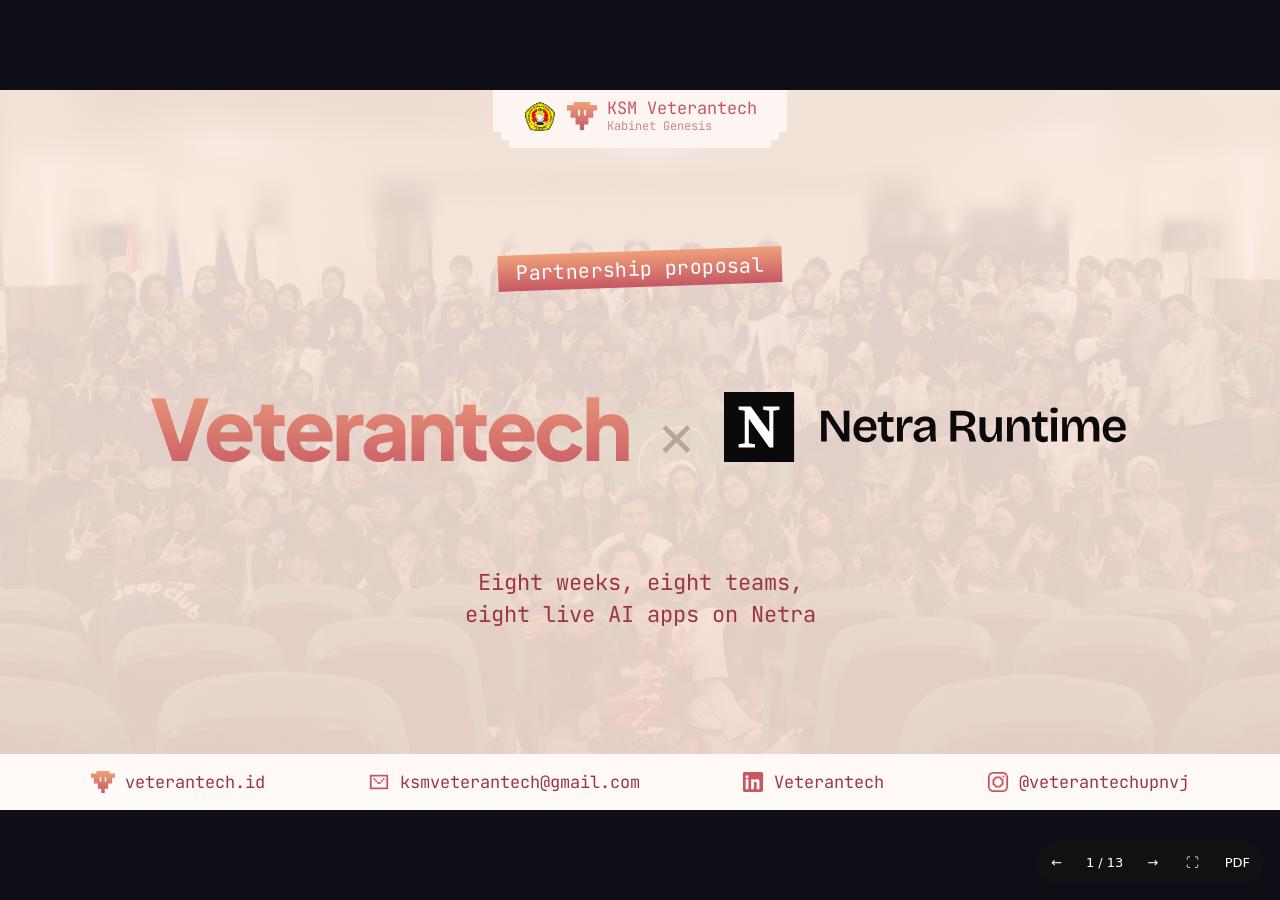
<file: out/index.html>
<!doctype html>
<html lang="en">
<head>
<meta charset="utf-8">
<meta name="viewport" content="width=device-width, initial-scale=1">
<title>Veterantech x Netra</title>
<link rel="stylesheet" href="runtime/deck.css">
<link rel="stylesheet" href="system/base/tokens.css">
<link rel="stylesheet" href="system/base/components.css">
<link rel="stylesheet" href="system/vt-genesis/tokens.css">
<link rel="stylesheet" href="system/vt-genesis/components.css">
<style>@font-face{font-family:"Plus Jakarta Sans";src:url("system/vt-genesis/fonts/plus-jakarta-sans-latin.woff2");font-weight:200 800;font-style:normal;unicode-range:U+0000-00FF,U+0131,U+0152-0153,U+02BB-02BC,U+02C6,U+02DA,U+02DC,U+0304,U+0308,U+0329,U+2000-206F,U+20AC,U+2122,U+2191,U+2193,U+2212,U+2215,U+FEFF,U+FFFD;font-display:block}
@font-face{font-family:"Plus Jakarta Sans";src:url("system/vt-genesis/fonts/plus-jakarta-sans-latin-ext.woff2");font-weight:200 800;font-style:normal;unicode-range:U+0100-02BA,U+02BD-02C5,U+02C7-02CC,U+02CE-02D7,U+02DD-02FF,U+0304,U+0308,U+0329,U+1D00-1DBF,U+1E00-1E9F,U+1EF2-1EFF,U+2020,U+20A0-20AB,U+20AD-20C0,U+2113,U+2C60-2C7F,U+A720-A7FF;font-display:block}
@font-face{font-family:"JetBrains Mono";src:url("system/vt-genesis/fonts/jetbrains-mono-latin-400.woff2");font-weight:400;font-style:normal;unicode-range:U+0000-00FF,U+0131,U+0152-0153,U+02BB-02BC,U+02C6,U+02DA,U+02DC,U+0304,U+0308,U+0329,U+2000-206F,U+20AC,U+2122,U+2191,U+2193,U+2212,U+2215,U+FEFF,U+FFFD;font-display:block}
@font-face{font-family:"JetBrains Mono";src:url("system/vt-genesis/fonts/jetbrains-mono-latin-ext-400.woff2");font-weight:400;font-style:normal;unicode-range:U+0100-02BA,U+02BD-02C5,U+02C7-02CC,U+02CE-02D7,U+02DD-02FF,U+0304,U+0308,U+0329,U+1D00-1DBF,U+1E00-1E9F,U+1EF2-1EFF,U+2020,U+20A0-20AB,U+20AD-20C0,U+2113,U+2C60-2C7F,U+A720-A7FF;font-display:block}</style>
<script type="application/json" id="dk-meta">{"title": "Veterantech x Netra", "chapters": ["Veterantech", "What we run", "With Netra", "Next step"], "system": "vt-genesis", "systems": ["base", "vt-genesis"], "fonts": [{"family": "Plus Jakarta Sans", "role": "display and text", "weight": "200 800", "src": "system/vt-genesis/fonts/plus-jakarta-sans-latin.woff2", "unicodeRange": "U+0000-00FF,U+0131,U+0152-0153,U+02BB-02BC,U+02C6,U+02DA,U+02DC,U+0304,U+0308,U+0329,U+2000-206F,U+20AC,U+2122,U+2191,U+2193,U+2212,U+2215,U+FEFF,U+FFFD"}, {"family": "Plus Jakarta Sans", "role": "display and text", "weight": "200 800", "src": "system/vt-genesis/fonts/plus-jakarta-sans-latin-ext.woff2", "unicodeRange": "U+0100-02BA,U+02BD-02C5,U+02C7-02CC,U+02CE-02D7,U+02DD-02FF,U+0304,U+0308,U+0329,U+1D00-1DBF,U+1E00-1E9F,U+1EF2-1EFF,U+2020,U+20A0-20AB,U+20AD-20C0,U+2113,U+2C60-2C7F,U+A720-A7FF"}, {"family": "JetBrains Mono", "role": "labels, footer, sources", "weight": 400, "src": "system/vt-genesis/fonts/jetbrains-mono-latin-400.woff2", "unicodeRange": "U+0000-00FF,U+0131,U+0152-0153,U+02BB-02BC,U+02C6,U+02DA,U+02DC,U+0304,U+0308,U+0329,U+2000-206F,U+20AC,U+2122,U+2191,U+2193,U+2212,U+2215,U+FEFF,U+FFFD"}, {"family": "JetBrains Mono", "role": "labels, footer, sources", "weight": 400, "src": "system/vt-genesis/fonts/jetbrains-mono-latin-ext-400.woff2", "unicodeRange": "U+0100-02BA,U+02BD-02C5,U+02C7-02CC,U+02CE-02D7,U+02DD-02FF,U+0304,U+0308,U+0329,U+1D00-1DBF,U+1E00-1E9F,U+1EF2-1EFF,U+2020,U+20A0-20AB,U+20AD-20C0,U+2113,U+2C60-2C7F,U+A720-A7FF"}], "types": ["cover", "divider", "content", "closing"], "audience": "external"}</script>
</head>
<body class="dk-system-base dk-system-vt-genesis">
<main class="dk-deck">
<section class="dk-slide dk-slide--cover" id="s1" data-type="cover" data-chapter="Veterantech" data-index="1" data-source-line="3" aria-roledescription="slide" aria-label="1 / 13">
<div class="dk-canvas">
<div class="dk-brand"><img src="system/vt-genesis/assets/logo.svg" alt="KSM Veterantech"><span class="dk-brand__name" aria-hidden="true">KSM Veterantech</span></div>
<div class="dk-body">
  <p class="vt-kicker">Partnership proposal</p>
  <div class="vt-lockup"><h1 class="dk-title"><span class="vt-grad-text">Veterantech</span></h1><span class="vt-cover-x" aria-hidden="true">×</span><img class="vt-cover-partner" src="assets/netra-logo.svg" alt="Netra" width="405" height="70"></div>
  <p class="dk-lead">Eight weeks, eight teams, eight live AI apps on Netra</p>
  <ul class="vt-social">
    <li><img src="assets/logo.svg" alt="" role="presentation" width="24" height="22">veterantech.id</li>
    <li><img src="assets/icons/mail.svg" alt="" role="presentation" width="22" height="22">ksmveterantech@gmail.com</li>
    <li><img src="assets/icons/linkedin.svg" alt="" role="presentation" width="22" height="22">Veterantech</li>
    <li><img src="assets/icons/instagram.svg" alt="" role="presentation" width="22" height="22">@veterantechupnvj</li>
  </ul>
  <aside class="dk-notes">
    <p>Open on the shared history: Rafee has used Netra at NalarX, not at Veterantech. The platform was easy to use; throughput is the thing we watch. That is why this pilot comes with measurement built in.</p>
  </aside>
</div>
<footer class="dk-foot"><ol class="dk-track"><li class="is-current" aria-current="step">Veterantech</li><li>What we run</li><li>With Netra</li><li>Next step</li></ol><span class="dk-pageno">1 / 13</span></footer>
</div>
</section>
<section class="dk-slide dk-slide--content" id="s2" data-type="content" data-chapter="Veterantech" data-index="2" data-source-line="18" aria-roledescription="slide" aria-label="2 / 13">
<div class="dk-canvas">
<div class="dk-brand"><img src="system/vt-genesis/assets/logo.svg" alt="KSM Veterantech"><span class="dk-brand__name" aria-hidden="true">KSM Veterantech</span></div>
<div class="dk-body"><p class="dk-label">About Veterantech</p>
  <h2 class="dk-title"><span class="vt-key">Veterantech</span> has shipped 15+ products from UPNVJ's computer science faculty since 2014</h2>
  <div class="vt-about vt-fill">
    <div class="vt-box"><p>Veterantech is a <em>student-led technology organization</em> under the <em>Faculty of Computer Science at UPN "Veteran" Jakarta</em>. We grow members through weekly study clubs, competitions, and <em>products built for real users and clients</em>.</p></div>
    <div class="dk-stats">
      <div class="dk-stat dk-hl"><span class="dk-stat__value">15+</span><span class="dk-stat__label">Products developed</span></div>
      <div class="dk-stat"><span class="dk-stat__value">Rp300M+</span><span class="dk-stat__label">Total project valuation</span></div>
      <div class="dk-stat"><span class="dk-stat__value">2014</span><span class="dk-stat__label">Operating since</span></div>
      <div class="dk-stat"><span class="dk-stat__value">10+</span><span class="dk-stat__label">Competition wins</span></div>
    </div>
  </div>
  <div class="dk-logos vt-logos">
    <div class="dk-logos__group">
      <p class="dk-logos__name">Where our alumni work <span class="dk-logos__count">30+ organizations</span></p>
      <ul class="dk-logos__grid" style="--dk-logos-cols: 15; --dk-logo-h: 40px">
        <li><img src="assets/logos/bank-mandiri.avif" alt="Bank Mandiri"></li>
        <li><img src="assets/logos/bni.avif" alt="Bank Negara Indonesia"></li>
        <li><img src="assets/logos/bi.avif" alt="Bank Indonesia"></li>
        <li><img src="assets/logos/cimb-niaga.avif" alt="CIMB Niaga"></li>
        <li><img src="assets/logos/jago.avif" alt="Bank Jago"></li>
        <li><img src="assets/logos/adira-finance.avif" alt="Adira Finance"></li>
        <li><img src="assets/logos/pegadaian.avif" alt="Pegadaian"></li>
        <li><img src="assets/logos/zurich.avif" alt="Zurich Insurance Group"></li>
        <li><img src="assets/logos/tokopedia.avif" alt="Tokopedia"></li>
        <li><img src="assets/logos/tiket.avif" alt="tiket.com"></li>
        <li><img src="assets/logos/mekari.avif" alt="Mekari"></li>
        <li><img src="assets/logos/schoters.avif" alt="Schoters"></li>
        <li><img src="assets/logos/daxtro.avif" alt="Daxtro"></li>
        <li><img src="assets/logos/ellipse.avif" alt="Ellipse"></li>
        <li><img src="assets/logos/code-sheesh.avif" alt="Code Sheesh"></li>
        <li><img src="assets/logos/kemenkeu.avif" alt="Kementerian Keuangan Republik Indonesia"></li>
        <li><img src="assets/logos/kemhan.avif" alt="Kementerian Pertahanan Republik Indonesia"></li>
        <li><img src="assets/logos/bpjs-ketenagakerjaan.avif" alt="BPJS Ketenagakerjaan"></li>
        <li><img src="assets/logos/interpol.avif" alt="Interpol"></li>
        <li><img src="assets/logos/astra.avif" alt="Astra International"></li>
        <li><img src="assets/logos/telkom.avif" alt="Telkom Indonesia"></li>
        <li><img src="assets/logos/xlsmart.avif" alt="XLSmart"></li>
        <li><img src="assets/logos/danone.avif" alt="Danone"></li>
        <li><img src="assets/logos/sinarmas.avif" alt="Sinar Mas"></li>
        <li><img src="assets/logos/kompas.avif" alt="Kompas"></li>
        <li><img src="assets/logos/kumparan.avif" alt="kumparan"></li>
        <li><img src="assets/logos/vidio.avif" alt="Vidio"></li>
        <li><img src="assets/logos/bangkit.avif" alt="Bangkit Academy"></li>
        <li><img src="assets/logos/xl-future-leaders.avif" alt="XL Future Leaders"></li>
        <li><img src="assets/logos/tand.avif" alt="Apple Developer Academy"></li>
      </ul>
    </div>
  </div>
  <aside class="dk-notes">
    <p>Stats are the org's published profile-deck figures. The website counts 12 wins out of 47 competitions entered, if asked.</p>
    <p>The logos are where alumni work. They are not partners; say so if anyone asks.</p>
  </aside>
</div>
<footer class="dk-foot"><ol class="dk-track"><li class="is-current" aria-current="step">Veterantech</li><li>What we run</li><li>With Netra</li><li>Next step</li></ol><span class="dk-pageno">2 / 13</span></footer>
</div>
</section>
<section class="dk-slide dk-slide--content" id="s3" data-type="content" data-chapter="Veterantech" data-index="3" data-source-line="72" aria-roledescription="slide" aria-label="3 / 13">
<div class="dk-canvas">
<div class="dk-brand"><img src="system/vt-genesis/assets/logo.svg" alt="KSM Veterantech"><span class="dk-brand__name" aria-hidden="true">KSM Veterantech</span></div>
<div class="dk-body"><p class="dk-label">Programs and core activities</p>
  <h2 class="dk-title">Five programs take members from <span class="vt-key">weekly classes</span> to client projects</h2>
  <div class="vt-programs vt-fill" data-visual>
    <div class="vt-prog dk-hl">
      <p class="vt-chip"><img src="assets/programs/study-club.png" alt="" role="presentation">Study Club</p>
      <div class="vt-box"><p>A <em>structured weekly learning program</em> across six tracks, each with mentors, a curriculum, and projects. <em>An AI Engineer track would sit here.</em></p></div>
      <ul class="vt-tags" aria-label="Study Club tracks">
        <li>Frontend</li><li>Backend</li><li>UI/UX</li><li>Data Science</li><li>Android Dev</li><li>Product Management</li>
      </ul>
      <div class="vt-mentors">
        <p class="vt-mentors__label">Mentors from</p>
        <ul class="vt-mentors__list"><li><img src="assets/mentors/ui-makara.png" alt="" role="presentation" width="110" height="120">Universitas Indonesia</li><li><img src="assets/mentors/ristek.svg" alt="" role="presentation" width="15" height="24">RISTEK</li><li><img src="assets/mentors/telu-mark.png" alt="" role="presentation" width="82" height="120">Telkom University</li><li><img src="assets/mentors/upnvj.svg" alt="" role="presentation" width="470" height="400">UPNVJ</li><li><img src="assets/mentors/gdp-mark.png" alt="" role="presentation">GDP Labs</li><li><img src="assets/mentors/tiktok.png" alt="" role="presentation" width="120" height="120">TikTok</li><li class="vt-mentors__word"><img src="assets/logos/tiket.avif" alt="tiket.com" width="354" height="79"></li><li><img src="assets/mentors/paragon.png" alt="" role="presentation">ParagonCorp</li><li><img src="assets/mentors/bi-mark.png" alt="" role="presentation">Bank Indonesia</li></ul>
      </div>
    </div>
    <div class="vt-prog-list">
      <div class="vt-prog-row"><p class="vt-chip"><img src="assets/programs/lombakan.png" alt="" role="presentation">Lombakan</p><div class="vt-box"><p>Competition mentoring for national and international tech and business events.</p></div></div>
      <div class="vt-prog-row"><p class="vt-chip"><img src="assets/programs/careerhub.png" alt="" role="presentation">CareerHub</p><div class="vt-box"><p>Industry sessions, CV and portfolio workshops, and mock interviews.</p></div></div>
      <div class="vt-prog-row"><p class="vt-chip"><img src="assets/programs/vexpro.png" alt="" role="presentation">Vexpro</p><div class="vt-box vt-clients"><p>Built for</p><img src="assets/mentors/upnvj.svg" alt="UPN Veteran Jakarta" width="470" height="400"><img src="assets/clients/pesta-warna-nada.png" alt="Pesta Warna Nada" width="143" height="120"><img src="assets/clients/five-tv.png" alt="FIVE TV, FISIP UPNVJ" width="278" height="120"><img src="assets/clients/sdn-joglo-05.png" alt="SDN Joglo 05" width="120" height="120"></div></div>
      <div class="vt-prog-row"><p class="vt-chip"><img src="assets/logo.svg" alt="" role="presentation">VIP</p><div class="vt-box"><p>Internal internship across seven divisions of the organization.</p></div></div>
    </div>
  </div>
  <aside class="dk-notes">
    <p>Mentors studied or now work at these places (Rafee, 31 Oct 2026). Product Management: UI, RISTEK, GDP Labs, tiket.com, TikTok. UI/UX: UPNVJ, ParagonCorp, Bank Indonesia. Telkom University was named earlier without a track. There is no published mentor list yet. Logo sources, none recolored: UI makara (ui.ac.id), Telkom University mark (telkomuniversity.ac.id), RISTEK mark (RISTEK's own CDN), TikTok icon (newsroom.tiktok.com), ParagonCorp mark (paragon-innovation.com), GDP Labs (its GitHub organization), UPNVJ crest, tiket.com and Bank Indonesia (from our alumni logo set). Vexpro client logos: UPNVJ (SIERA, built for the university), plus the profile deck's portfolio: Pesta Warna Nada, FIVE TV (FISIP UPNVJ), and SDN Joglo 05's school information system.</p>
    <p>Program descriptions follow the Kabinet Genesis profile deck. Vexpro matters later: client projects are where lasting Netra usage comes from.</p>
  </aside>
</div>
<footer class="dk-foot"><ol class="dk-track"><li class="is-current" aria-current="step">Veterantech</li><li>What we run</li><li>With Netra</li><li>Next step</li></ol><span class="dk-pageno">3 / 13</span></footer>
</div>
</section>
<section class="dk-slide dk-slide--content" id="s4" data-type="content" data-chapter="What we run" data-index="4" data-source-line="99" aria-roledescription="slide" aria-label="4 / 13">
<div class="dk-canvas">
<div class="dk-brand"><img src="system/vt-genesis/assets/logo.svg" alt="KSM Veterantech"><span class="dk-brand__name" aria-hidden="true">KSM Veterantech</span></div>
<div class="dk-body"><p class="dk-label">Product · SIERA</p>
  <h2 class="dk-title"><span class="vt-key">SIERA</span> ran UPNVJ's 2026 orientation for 4,900+ users</h2>
  <div class="vt-product vt-fill">
    <figure class="vt-shot vt-ui vt-ui--photo">
      <img class="vt-ui__photo" src="assets/ui/siera-event.webp" alt="New students filling the arena during the PATRIBERA orientation" width="640" height="427">
      <img class="vt-ui__phone vt-ui__phone--a" src="assets/ui/siera-home.webp" alt="SIERA student home with graduation progress and announcements" width="390" height="590">
      <img class="vt-ui__phone vt-ui__phone--b" src="assets/ui/siera-tasks.webp" alt="SIERA assignment list with review status" width="390" height="590">
      <figcaption class="vt-ui__url">siera.veterantech.id</figcaption>
    </figure>
    <div class="vt-facts">
      <div class="vt-box">
        <p>Built in-house by Veterantech for the university. SIERA moved the whole orientation online: <em>automated attendance validation</em>, task management, and <em>real-time, centralized monitoring</em>.</p>
        <ul class="vt-tags" aria-label="SIERA stack"><li>React</li><li>Vite</li><li>Hono</li><li>Redis</li></ul>
      </div>
      <div class="dk-stats" style="grid-template-columns: 1.3fr 1fr 0.8fr">
        <div class="dk-stat dk-hl"><span class="dk-stat__value">4,900+</span><span class="dk-stat__label">Total users</span></div>
        <div class="dk-stat"><span class="dk-stat__value">Rp800M+</span><span class="dk-stat__label">Merch sales</span></div>
        <div class="dk-stat"><span class="dk-stat__value">5</span><span class="dk-stat__label">Tracks</span></div>
      </div>
    </div>
  </div>
  <aside class="dk-notes">
    <p>The photo is from the PATRIBERA orientation, as published on SIERA's own landing page. The two phone screens are SIERA's PWA screenshots, which use seed data (no real students).</p>
    <p>Figures from Rafee on 31 Oct 2026: 4,900+ total users (new students plus committee and staff) and Rp800M+ in merch sales through SIERA. The website project page still says 4,500+ students and 270+ committee members; use the new figures and update the website later.</p>
  </aside>
</div>
<footer class="dk-foot"><ol class="dk-track"><li>Veterantech</li><li class="is-current" aria-current="step">What we run</li><li>With Netra</li><li>Next step</li></ol><span class="dk-pageno">4 / 13</span></footer>
</div>
</section>
<section class="dk-slide dk-slide--content" id="s5" data-type="content" data-chapter="What we run" data-index="5" data-source-line="126" aria-roledescription="slide" aria-label="5 / 13">
<div class="dk-canvas">
<div class="dk-brand"><img src="system/vt-genesis/assets/logo.svg" alt="KSM Veterantech"><span class="dk-brand__name" aria-hidden="true">KSM Veterantech</span></div>
<div class="dk-body"><p class="dk-label">Product · Dignition</p>
  <h2 class="dk-title"><span class="vt-key">Dignition</span> already runs our Study Club: 740+ learners on our own learning platform</h2>
  <div class="vt-product vt-fill">
    <figure class="vt-shot vt-ui vt-ui--single">
      <img src="assets/ui/dignition-og.webp" alt="Dignition share image: the learning-path tagline next to its submit dialog, quiz page and landing page" width="1200" height="630">
      <figcaption class="vt-ui__url">dignition.veterantech.id</figcaption>
    </figure>
    <div class="vt-facts vt-facts--stats-first">
      <div class="dk-stats" style="grid-template-columns: 1fr 1fr">
        <div class="dk-stat dk-hl"><span class="dk-stat__value">740+</span><span class="dk-stat__label">Registered learners</span></div>
        <div class="dk-stat"><span class="dk-stat__value">22</span><span class="dk-stat__label">Mentors from UI, Tel&#8209;U, and industry</span></div>
        <div class="dk-stat"><span class="dk-stat__value">19</span><span class="dk-stat__label">Study clubs</span></div>
        <div class="dk-stat"><span class="dk-stat__value">217</span><span class="dk-stat__label">Learning resources</span></div>
      </div>
      <div class="vt-box">
        <p>Our own LMS for mentoring, assignments, and progress. Its <em>MCP connector</em> already lets mentors and mentees use it from Claude, ChatGPT, and Cursor.</p>
      </div>
    </div>
  </div>
  <aside class="dk-notes">
    <p>This is Dignition's own Open Graph image, the card that shows when the link is shared; the screens in it are real Dignition UI. "Jane Doe" there is placeholder data.</p>
    <p>Numbers from Dignition's public stats endpoint on 30 Oct 2026. "Registered learners" counts accounts with the mentee role, not daily active users; do not call them active users.</p>
  </aside>
</div>
<footer class="dk-foot"><ol class="dk-track"><li>Veterantech</li><li class="is-current" aria-current="step">What we run</li><li>With Netra</li><li>Next step</li></ol><span class="dk-pageno">5 / 13</span></footer>
</div>
</section>
<section class="dk-slide dk-slide--divider" id="s6" data-type="divider" data-chapter="With Netra" data-index="6" data-source-line="151" aria-roledescription="slide" aria-label="6 / 13">
<div class="dk-canvas">
<div class="dk-brand"><img src="system/vt-genesis/assets/logo.svg" alt="KSM Veterantech"><span class="dk-brand__name" aria-hidden="true">KSM Veterantech</span></div>
<div class="dk-body"><p class="dk-label">Where Netra comes in</p>
  <h2 class="dk-title">Our next track needs an <span class="vt-key">inference partner</span></h2>
  <p class="dk-lead">We have used Netra at NalarX. The pilot puts a Veterantech class on it and measures how it performs.</p>
  <ol class="dk-contents">
    <li><span class="dk-contents__no">01</span><span>What we saw using Netra at NalarX</span><span class="dk-contents__page">07</span></li>
    <li><span class="dk-contents__no">02</span><span>The AI Engineer pilot</span><span class="dk-contents__page">08</span></li>
    <li><span class="dk-contents__no">03</span><span>Who gets in</span><span class="dk-contents__page">09</span></li>
    <li><span class="dk-contents__no">04</span><span>Abuse control and measurement</span><span class="dk-contents__page">10</span></li>
    <li><span class="dk-contents__no">05</span><span>What we commit to</span><span class="dk-contents__page">11</span></li>
  </ol>
  <figure class="dk-media-panel"><img src="assets/members.jpg" alt="Veterantech members gathered in an auditorium at UPNVJ, holding the organization's green flag" width="1920" height="1070"><figcaption>Veterantech members · UPNVJ</figcaption></figure>
</div>
<footer class="dk-foot"><ol class="dk-track"><li>Veterantech</li><li>What we run</li><li class="is-current" aria-current="step">With Netra</li><li>Next step</li></ol><span class="dk-pageno">6 / 13</span></footer>
</div>
</section>
<section class="dk-slide dk-slide--content" id="s7" data-type="content" data-chapter="With Netra" data-index="7" data-source-line="164" aria-roledescription="slide" aria-label="7 / 13">
<div class="dk-canvas">
<div class="dk-brand"><img src="system/vt-genesis/assets/logo.svg" alt="KSM Veterantech"><span class="dk-brand__name" aria-hidden="true">KSM Veterantech</span></div>
<div class="dk-body"><p class="dk-label">Netra at NalarX</p>
  <h2 class="dk-title">From using Netra at NalarX: easy to build on, and <span class="vt-key">throughput</span> is what we watch</h2>
  <div class="vt-pair vt-fill">
    <div class="vt-card">
      <p class="vt-card__head">Why it fits a class <img src="assets/netra-logo.svg" alt="Netra" width="139" height="24"></p>
      <ul>
        <li><span>OpenAI-compatible API<small>Existing SDK code only changes its base URL</small></span></li>
        <li><span>Keys you can control<small>Expiry, RPM/TPM limits, and budgets in the dashboard</small></span></li>
        <li><span>Data stays in Indonesia<small>Zero data retention by default, which suits a state university</small></span></li>
      </ul>
    </div>
    <div class="vt-card dk-hl">
      <p class="vt-card__head">What we watch: output speed</p>
      <div class="dk-stats">
        <div class="dk-stat"><span class="dk-stat__value">~400</span><span class="dk-stat__label">tokens/sec, typical</span></div>
        <div class="dk-stat"><span class="dk-stat__value">&lt;200</span><span class="dk-stat__label">tokens/sec, frequent dips</span></div>
      </div>
      <p class="vt-card__foot">Seen while building NalarX, not a benchmark. One gateway in front of 24–30 builders turns this into numbers Netra can act on.</p>
    </div>
  </div>
  <aside class="dk-notes">
    <p>Throughput figures are Rafee's observation from NalarX development (median around 400 tokens/sec, often dropping under 200; corrected by Rafee on 31 Oct). Present them as a user's view, not a measurement, and as the reason the pilot reports speed from the user's side at weeks 4 and 8.</p>
    <p>Dashboard features (key expiry, RPM/TPM, budgets), ZDR and Indonesia hosting come from the 29 Oct 2026 review of Netra's docs and dashboard.</p>
  </aside>
</div>
<footer class="dk-foot"><ol class="dk-track"><li>Veterantech</li><li>What we run</li><li class="is-current" aria-current="step">With Netra</li><li>Next step</li></ol><span class="dk-pageno">7 / 13</span></footer>
</div>
</section>
<section class="dk-slide dk-slide--content" id="s8" data-type="content" data-chapter="With Netra" data-index="8" data-source-line="190" aria-roledescription="slide" aria-label="8 / 13">
<div class="dk-canvas">
<div class="dk-brand"><img src="system/vt-genesis/assets/logo.svg" alt="KSM Veterantech"><span class="dk-brand__name" aria-hidden="true">KSM Veterantech</span></div>
<div class="dk-body"><p class="dk-label">The pilot · proposed</p>
  <h2 class="dk-title">An 8-week <span class="vt-key">AI Engineer</span> track: 8 teams ship live AI apps on Netra</h2>
  <table class="dk-table vt-table-compact">
    <thead><tr><th style="width: 10%">Week</th><th style="width: 58%">Module</th><th>Milestone</th></tr></thead>
    <tbody>
      <tr><td>1</td><td>Setup and persona: Netra through the gateway, streaming, errors</td><td>Gateway connected</td></tr>
      <tr><td>2</td><td>Cost and routing: structured JSON, semantic cache, model router</td><td>Assignment 1 (solo)</td></tr>
      <tr><td>3</td><td>Tools and MCP: function calling, agent loop, local MCP server</td><td>Tools running</td></tr>
      <tr><td>4</td><td>Vectors and RBAC: embeddings, vector DB, role filters</td><td>Role-based search</td></tr>
      <tr><td>5</td><td>Secure RAG: retrieval quality, citations, RAG evaluation</td><td>Assignment 2 (team)</td></tr>
      <tr><td>6</td><td>Guardrails: prompt injection, PII redaction, red-teaming</td><td>Attacks measured</td></tr>
      <tr><td>7</td><td>Observability and deployment: tracing, metrics, Docker, HTTPS</td><td>App live on a server</td></tr>
      <tr class="dk-hl"><td>8</td><td>Demo day with Netra</td><td>8 apps presented</td></tr>
    </tbody>
  </table>
  <p class="dk-source">Sizing basis: our academic team's plan: 24–30 mentees selected from Backend and Data Science alumni, 8 teams of 3–4.</p>
  <aside class="dk-notes">
    <p>Not a beginner class: fast-track for Backend and Data Science alumni, plus open screening for others with a portfolio. One 120-minute online session a week with 1–2 mentors. Curriculum, cohort and filters follow the academic team's Study Club AI Engineer plan (Kabinet Genesis). Target is 8 public apps, minimum 6. Mentees with more than 3 unexcused absences or missing assignments are dropped, and their gateway key is revoked the same day.</p>
    <p>Weeks 3–5 depend on Netra having tool calling and an embedding model. Confirm both on the call.</p>
  </aside>
</div>
<footer class="dk-foot"><ol class="dk-track"><li>Veterantech</li><li>What we run</li><li class="is-current" aria-current="step">With Netra</li><li>Next step</li></ol><span class="dk-pageno">8 / 13</span></footer>
</div>
</section>
<section class="dk-slide dk-slide--content" id="s9" data-type="content" data-chapter="With Netra" data-index="9" data-source-line="212" aria-roledescription="slide" aria-label="9 / 13">
<div class="dk-canvas">
<div class="dk-brand"><img src="system/vt-genesis/assets/logo.svg" alt="KSM Veterantech"><span class="dk-brand__name" aria-hidden="true">KSM Veterantech</span></div>
<div class="dk-body"><p class="dk-label">Who gets in</p>
  <h2 class="dk-title">Cohort 1 comes from our <span class="vt-key">curated private track</span>; public seats come later, and they are paid</h2>
  <div class="vt-tracks vt-fill" data-visual>
    <div class="vt-tracks__group">
      <p class="vt-tracks__label">Recommended path</p>
      <div class="vt-tracks__row">
        <div class="vt-track dk-hl">
          <p class="vt-track__k">A · Cohort 1</p>
          <p class="vt-track__t">Private track</p>
          <p class="vt-track__d">Members who passed our Study Club basics. Free.</p>
        </div>
        <span class="vt-arrow" aria-hidden="true"></span>
        <div class="vt-track">
          <p class="vt-track__k">B · Cohort 2 onward</p>
          <p class="vt-track__t">Public, paid</p>
          <p class="vt-track__d">Applications, a fee, then curation.</p>
        </div>
      </div>
    </div>
    <div class="vt-tracks__group vt-tracks__group--alt">
      <p class="vt-tracks__label">Other options</p>
      <div class="vt-tracks__row">
        <div class="vt-track">
          <p class="vt-track__k">C · If seats remain</p>
          <p class="vt-track__t">Mixed cohort</p>
          <p class="vt-track__d">Member seats free, the rest sold publicly.</p>
        </div>
        <div class="vt-track">
          <p class="vt-track__k">D · Alternative</p>
          <p class="vt-track__t">Refundable deposit</p>
          <p class="vt-track__d">Returned on attendance and a shipped project.</p>
        </div>
      </div>
    </div>
  </div>
  <p class="dk-note">Fees pay mentors and operations. Every participant sees what their Netra compute was worth.</p>
  <aside class="dk-notes">
    <p>Answers Netra's concern from the 31 Oct call: free tokens attract abuse from social traffic, so they prefer paid, curated participants. They give compute free and take no revenue share.</p>
    <p>Our filter is stronger than a fee for cohort 1: seats go only to members who already passed our Study Club basic levels (Backend, Data Science and others), then a curation by the Study Club manager. The public Study Club already charges from the beginner level up, so a paid public track is not new for us.</p>
    <p>If asked about price: break-even per paying participant = (mentors × 8 sessions × fee per session + operations) ÷ (paying seats × (1 − scholarship share)). Compute costs us nothing; the gateway logs its value per participant, which also feeds week 2's cost-awareness lab. Still open: eligible member count, current public price, and mentor fees.</p>
  </aside>
</div>
<footer class="dk-foot"><ol class="dk-track"><li>Veterantech</li><li>What we run</li><li class="is-current" aria-current="step">With Netra</li><li>Next step</li></ol><span class="dk-pageno">9 / 13</span></footer>
</div>
</section>
<section class="dk-slide dk-slide--content" id="s10" data-type="content" data-chapter="With Netra" data-index="10" data-source-line="255" aria-roledescription="slide" aria-label="10 / 13">
<div class="dk-canvas">
<div class="dk-brand"><img src="system/vt-genesis/assets/logo.svg" alt="KSM Veterantech"><span class="dk-brand__name" aria-hidden="true">KSM Veterantech</span></div>
<div class="dk-body"><p class="dk-label">Abuse control and measurement</p>
  <h2 class="dk-title">Mentees never hold a Netra key: <span class="vt-key">every request</span> passes a gateway that caps and measures it</h2>
  <div class="vt-flow vt-fill" data-visual>
    <div class="vt-node">
      <p class="vt-node__k">01 · Mentee</p>
      <p class="vt-node__t">Mentee's code</p>
      <p class="vt-node__d">Standard OpenAI SDK, our base URL, a personal key.</p>
    </div>
    <span class="vt-arrow" aria-hidden="true"></span>
    <div class="vt-node dk-hl">
      <p class="vt-node__k">02 · Veterantech</p>
      <p class="vt-node__t">Our LLM gateway</p>
      <ul>
        <li>Hard US$ budget per key</li>
        <li>Rate limits per key</li>
        <li>Only the models we allow</li>
        <li>Tokens, cost, and timing per request</li>
      </ul>
    </div>
    <span class="vt-arrow" aria-hidden="true"></span>
    <div class="vt-node">
      <p class="vt-node__k">03 · Netra <img src="assets/netra-logo.svg" alt="" role="presentation" width="139" height="24"></p>
      <p class="vt-node__t">Netra API</p>
      <p class="vt-node__d">One real key, held by us only.</p>
    </div>
  </div>
  <div class="vt-row2">
    <p class="vt-box">One call revokes <em>one key</em>; nobody else is affected.</p>
    <p class="vt-box">Built and tested: <em>budget block, key revoke, cost logs</em>.</p>
  </div>
  <aside class="dk-notes">
    <p>Gateway is LiteLLM plus Postgres. Tested with a mock model: budget exhaustion returns HTTP 422 budget_exceeded, a blocked key returns 401, spend is logged per key. Each request row stores start time, first-token time, end time and token counts, which is where tokens/sec and time to first token come from.</p>
    <p>Honest caveats if asked: spend is written in batches about 15–20 seconds after a request, so a cap is not a real-time wall; per-token prices must be set for Netra's models or budgets never trigger.</p>
    <p>Ask: are per-key budgets in Netra's dashboard hard blocks? If yes, the pilot can start on Netra-native keys and the gateway becomes phase 2.</p>
  </aside>
</div>
<footer class="dk-foot"><ol class="dk-track"><li>Veterantech</li><li>What we run</li><li class="is-current" aria-current="step">With Netra</li><li>Next step</li></ol><span class="dk-pageno">10 / 13</span></footer>
</div>
</section>
<section class="dk-slide dk-slide--content" id="s11" data-type="content" data-chapter="With Netra" data-index="11" data-source-line="292" aria-roledescription="slide" aria-label="11 / 13">
<div class="dk-canvas">
<div class="dk-brand"><img src="system/vt-genesis/assets/logo.svg" alt="KSM Veterantech"><span class="dk-brand__name" aria-hidden="true">KSM Veterantech</span></div>
<div class="dk-body"><p class="dk-label">What we commit to</p>
  <h2 class="dk-title">Netra gets <span class="vt-key">product feedback from 8 live apps</span>, plus public showcases and a path into client work</h2>
  <table class="dk-table vt-table-roomy">
    <thead><tr><th style="width: 27%">We commit to</th><th>What Netra can do with it</th><th style="width: 16%">When</th></tr></thead>
    <tbody>
      <tr class="dk-hl"><td><b>Two usage and feedback reports</b></td><td>Who builds, where they got stuck, structured output and tool-calling quality, and speed at peak load</td><td>Weeks 4 and 8</td></tr>
      <tr><td><b>Mentee apps anyone can try</b></td><td>Each team ships a live, open-source app built on Netra and credits it, like a hackathon gallery</td><td>Week 8</td></tr>
      <tr><td><b>A showcase that tags Netra</b></td><td>Final projects featured on Veterantech's LinkedIn and social channels, with Netra tagged</td><td>After demo day</td></tr>
      <tr><td><b>Netra first for client AI work</b></td><td>When a Vexpro client project needs LLM inference, we propose Netra&nbsp;first</td><td>After the pilot</td></tr>
    </tbody>
  </table>
  <aside class="dk-notes">
    <p>The first three follow the value exchange in the academic team's plan; the Vexpro row is ours. Lead with the feedback reports: who builds and where they get stuck is what Netra cannot see on its own servers; speed is supporting data.</p>
    <p>"Netra first" means Netra goes into our proposal first; the client still decides, so no volume is promised. The talent pipeline from the academic plan is left out of the deck on purpose (decided 31 Oct).</p>
  </aside>
</div>
<footer class="dk-foot"><ol class="dk-track"><li>Veterantech</li><li>What we run</li><li class="is-current" aria-current="step">With Netra</li><li>Next step</li></ol><span class="dk-pageno">11 / 13</span></footer>
</div>
</section>
<section class="dk-slide dk-slide--content" id="s12" data-type="content" data-chapter="With Netra" data-index="12" data-source-line="309" aria-roledescription="slide" aria-label="12 / 13">
<div class="dk-canvas">
<div class="dk-brand"><img src="system/vt-genesis/assets/logo.svg" alt="KSM Veterantech"><span class="dk-brand__name" aria-hidden="true">KSM Veterantech</span></div>
<div class="dk-body"><p class="dk-label">How we measure</p>
  <h2 class="dk-title">Netra sees what its own dashboards can't: <span class="vt-key">who builds</span>, where they get stuck, and speed from the user's side</h2>
  <div class="vt-measure vt-fill">
    <table class="dk-table">
      <thead><tr><th></th><th>What we report</th><th>Source</th></tr></thead>
      <tbody>
        <tr><th scope="row" rowspan="2">Adoption</th><td>Weekly active builders and tokens</td><td>Gateway logs</td></tr>
        <tr><td>Apps live by demo day</td><td>Public repos</td></tr>
        <tr><th scope="row">Feedback</th><td>Where new developers get stuck: docs, errors, SDK gaps</td><td>Mentor log</td></tr>
        <tr><th scope="row" rowspan="2">Speed</th><td>Time to first token and tokens/sec, p50 and p95</td><td>Gateway logs</td></tr>
        <tr><td>Error rate on Netra's side</td><td>Gateway logs</td></tr>
      </tbody>
    </table>
    <ol class="vt-timeline" aria-label="Pilot review points">
      <li><b>Week 1</b>Keys issued, gateway connected, kickoff</li>
      <li class="dk-hl"><b>Week 4</b>Interim report and review with Netra: adjust quotas, models, or scope</li>
      <li><b>Week 8</b>Demo day and final report</li>
      <li><b>Next</b>Decide on a second cohort or a hackathon</li>
    </ol>
  </div>
  <aside class="dk-notes">
    <p>Lead with adoption and feedback. Netra already sees speed and errors on its own servers; what it cannot see is who is building, where newcomers get stuck, and how the service looks from outside its network.</p>
    <p>Caveats if asked: speed is measured from our gateway server, so it includes the network between us and Netra. Time to first token only counts streamed calls. With 24–30 mentees, p95 is noisy in the first weeks. Error rate leaves out the gateway's own rejections (budget 422, rate limit 429, bad key 401/403).</p>
    <p>Ask on the call: what would make this pilot worth it for Netra? Developer adoption, revenue, or product feedback? Shape the two reports around the answer. Weekly numbers stay in the gateway logs if Netra wants them.</p>
  </aside>
</div>
<footer class="dk-foot"><ol class="dk-track"><li>Veterantech</li><li>What we run</li><li class="is-current" aria-current="step">With Netra</li><li>Next step</li></ol><span class="dk-pageno">12 / 13</span></footer>
</div>
</section>
<section class="dk-slide dk-slide--closing" id="s13" data-type="closing" data-chapter="Next step" data-index="13" data-source-line="336" aria-roledescription="slide" aria-label="13 / 13">
<div class="dk-canvas">
<div class="dk-brand"><img src="system/vt-genesis/assets/logo.svg" alt="KSM Veterantech"><span class="dk-brand__name" aria-hidden="true">KSM Veterantech</span></div>
<div class="dk-body"><p class="dk-label">The ask</p>
  <h2 class="dk-title">Three yeses today let us start the <span class="vt-key">first cohort</span></h2>
  <div class="vt-close">
    <div class="dk-stack" style="gap: 12px">
    <ol class="vt-asks">
      <li class="dk-hl"><b>Credits and the models the class needs</b><span>A starting pool sized together after week 2, on models with tool calling and embeddings. Education credits work too.</span></li>
      <li><b>Your name on the cohort</b><span>We run it as "Study Club AI Engineer, powered by Netra", with Netra on every graduate's certificate.</span></li>
      <li><b>Netra on stage</b><span>A guest session and a judge's seat at demo day, with the teams whose apps run on Netra.</span></li>
    </ol>
    </div>
    <div class="vt-close__side">
      <p class="vt-close__pair"><img src="assets/logo.svg" alt="Veterantech" width="32" height="30">×<img src="assets/netra-logo.svg" alt="Netra" width="174" height="30"></p>
      <dl class="dk-contact">
        <div class="dk-contact__item" data-icon="mail"><dt>Email</dt><dd>ksmveterantech@gmail.com</dd></div>
        <div class="dk-contact__item" data-icon="linkedin"><dt>LinkedIn</dt><dd>Veterantech</dd></div>
        <div class="dk-contact__item" data-icon="instagram"><dt>Instagram</dt><dd>@veterantechupnvj</dd></div>
      </dl>
    </div>
  </div>
  <aside class="dk-notes">
    <p>Close on a date: pilot start, credit amount, and the engineer's name.</p>
    <p>Ask out loud, not on the slide: bursts up to 20 RPM during live sessions, and 7 days' notice before model or price changes. "Your name on the cohort" asks permission to use Netra's name; if they say yes, a short letter of support to the Faculty of Computer Science is the natural next ask.</p>
    <p>Demo day format (online or on site) is still open; the judge's seat works either way. A natural slot for the guest session is week 7 (observability and deployment). Support needs no ask: Netra's Discord already answers fast.</p>
    <p>Questions for the call: is there an embedding model and is tool calling supported (weeks 3–5 depend on it); can live sessions burst to 20 RPM; are dashboard per-key budgets hard blocks or soft alerts; is there an education or campus credit program; which models they want the class on; what they already see on their side about the throughput dips.</p>
    <p>Credits are deliberately left without a number on the slide. If asked, the academic plan's floor is about 100M tokens: 30 mentees × 1.5M (weeks 1–4) + 8 teams × 5M (weeks 5–8) + 15M buffer. That is likely low for agent loops and 8k-token RAG, so frame it as a starting point, not the total. Per-key caps are still being decided; do not promise them. The plan's own US$ estimate (about US$15–25 per team on open-weights models) still has to be checked against Netra's real prices, so do not quote a dollar figure. Usage is re-checked after weeks 1–2; above 80% of the pool we lower daily limits or move labs to a smaller model.</p>
  </aside>
</div>
<footer class="dk-foot"><ol class="dk-track"><li>Veterantech</li><li>What we run</li><li>With Netra</li><li class="is-current" aria-current="step">Next step</li></ol><span class="dk-pageno">13 / 13</span></footer>
</div>
</section>
</main>
<nav class="dk-controls" aria-label="Deck controls">
<button type="button" data-dk="prev" aria-label="Previous slide">&#8592;</button>
<span class="dk-counter" aria-live="polite"></span>
<button type="button" data-dk="next" aria-label="Next slide">&#8594;</button>
<button type="button" data-dk="fullscreen" aria-label="Toggle fullscreen">&#x26F6;</button>
<button type="button" data-dk="print" aria-label="Save as PDF">PDF</button>
</nav>
<script src="runtime/deck.js"></script>
</body>
</html>
</file>
<file: out/runtime/deck.css>
/* create-deck runtime: the 1280x720 frame, screen presentation and print pages.
   Visual styling lives in the design systems; this file only handles geometry. */

*,
*::before,
*::after {
  box-sizing: border-box;
}

html,
body {
  margin: 0;
  height: 100%;
}

body {
  background: var(--dk-stage, #111);
  overflow: hidden;
}

.dk-deck {
  position: relative;
  width: 100vw;
  height: 100vh;
  height: 100dvh;
}

.dk-slide {
  position: absolute;
  inset: 0;
  overflow: hidden;
  visibility: hidden;
}

.dk-slide.is-active {
  visibility: visible;
}

.dk-canvas {
  position: absolute;
  top: 50%;
  left: 50%;
  width: 1280px;
  height: 720px;
  overflow: hidden;
  transform: translate(-50%, -50%) scale(var(--dk-scale, 1));
  transform-origin: center;
  display: flex;
  flex-direction: column;
}

.dk-body {
  position: relative;
  flex: 1 1 auto;
  min-height: 0;
  display: flex;
  flex-direction: column;
}

/* Controls ------------------------------------------------------------------ */

.dk-controls {
  position: fixed;
  right: 16px;
  bottom: 16px;
  z-index: 10;
  display: flex;
  align-items: center;
  gap: 4px;
  padding: 4px;
  border-radius: 999px;
  background: rgb(20 20 20 / 0.72);
  color: #fff;
  font: 500 13px/1 system-ui, sans-serif;
  backdrop-filter: blur(8px);
  transition: opacity 0.2s ease;
}

.dk-idle .dk-controls:not(:focus-within) {
  opacity: 0;
}

.dk-controls button {
  min-width: 36px;
  height: 36px;
  padding: 0 10px;
  border: 0;
  border-radius: 999px;
  background: transparent;
  color: inherit;
  font: inherit;
  cursor: pointer;
}

.dk-controls button:hover {
  background: rgb(255 255 255 / 0.14);
}

.dk-controls button:focus-visible {
  outline: 2px solid #fff;
  outline-offset: 1px;
}

.dk-counter {
  min-width: 52px;
  text-align: center;
  font-variant-numeric: tabular-nums;
}

/* Print: one slide per page, no transforms, no motion, default states. ------- */

@page {
  size: 1280px 720px;
  margin: 0;
}

@media print {
  html,
  body {
    height: auto;
    overflow: visible;
    background: none;
  }

  .dk-deck {
    width: auto;
    height: auto;
  }

  .dk-slide {
    position: relative;
    inset: auto;
    display: block;
    width: 1280px;
    height: 720px;
    visibility: visible;
    break-after: page;
    break-inside: avoid;
    overflow: hidden;
  }

  .dk-slide:last-child {
    break-after: auto;
  }

  .dk-canvas {
    position: relative;
    top: auto;
    left: auto;
    transform: none;
  }

  .dk-controls,
  .dk-screen-only {
    display: none !important;
  }

  *,
  *::before,
  *::after {
    animation: none !important;
    transition: none !important;
  }

  * {
    -webkit-print-color-adjust: exact;
    print-color-adjust: exact;
  }
}

@media screen {
  .dk-print-only {
    display: none !important;
  }
}

@media (prefers-reduced-motion: reduce) {
  *,
  *::before,
  *::after {
    animation-duration: 0.01ms !important;
    animation-iteration-count: 1 !important;
    transition-duration: 0.01ms !important;
    scroll-behavior: auto !important;
  }
}

/* Speaker notes: never on the slide or in the PDF; shown in a panel under the slide
   in notes view (press n, or open the deck with ?notes). */

.dk-notes {
  display: none !important;
}

.dk-notes-panel {
  display: none;
}

@media screen {
  .dk-show-notes .dk-deck {
    height: 68vh;
    height: 68dvh;
  }

  .dk-show-notes .dk-notes-panel {
    position: fixed;
    inset: 68vh 0 0 0;
    inset: 68dvh 0 0 0;
    z-index: 5;
    display: block;
    overflow: auto;
    padding: 20px 32px 72px;
    border-top: 1px solid rgb(255 255 255 / 0.18);
    background: #141416;
    color: #f2f2f2;
    font: 400 18px/1.5 system-ui, sans-serif;
  }

  .dk-notes-panel:empty::before {
    content: "Tidak ada catatan untuk slide ini.";
    opacity: 0.6;
  }

  .dk-notes-panel > :first-child {
    margin-top: 0;
  }
}
</file>
<file: out/system/base/tokens.css>
/* base: neutral tokens. Other systems override these on :root. */
:root {
  /* colour */
  --dk-stage: #1b1b1d;
  --dk-bg: #ffffff;
  --dk-surface: #f3f3f1;
  --dk-ink: #18181a;
  --dk-muted: #6a6a70;
  --dk-line: #d9d9dc;
  --dk-accent: #2f5bd3;
  --dk-accent-ink: #ffffff;
  --dk-hl-bg: #e7edfb;
  --dk-chart-off: #e3e3e6;
  --dk-chart-on: #8d8d94;

  /* type */
  --dk-font-display: system-ui, -apple-system, "Segoe UI", Roboto, sans-serif;
  --dk-font-text: system-ui, -apple-system, "Segoe UI", Roboto, sans-serif;
  --dk-font-num: var(--dk-font-display);
  --dk-weight-display: 700;
  --dk-size-cover: 68px;
  --dk-size-title: 42px;
  --dk-size-lead: 24px;
  --dk-size-text: 20px;
  --dk-size-small: 16px;
  --dk-size-stat: 84px;

  /* space and shape */
  --dk-pad-x: 80px;
  --dk-pad-top: 60px;
  --dk-pad-bottom: 20px;
  --dk-gap: 24px;
  --dk-foot-h: 56px;
  --dk-radius: 10px;
}
</file>
<file: out/system/base/components.css>
/* base: slide frame and components. Every rule reads tokens from tokens.css. */

/* Frame --------------------------------------------------------------------- */

.dk-canvas {
  background: var(--dk-bg);
  color: var(--dk-ink);
  font-family: var(--dk-font-text);
  font-size: var(--dk-size-text);
  line-height: 1.4;
  -webkit-font-smoothing: antialiased;
}

.dk-body {
  gap: var(--dk-gap);
  padding: var(--dk-pad-top) var(--dk-pad-x) var(--dk-pad-bottom);
}

.dk-body > * {
  margin: 0;
}

.dk-body p,
.dk-body ul,
.dk-body ol {
  margin: 0;
}

.dk-grow {
  flex: 1 1 auto;
  min-height: 0;
}

.dk-push {
  margin-top: auto !important;
}

.dk-middle {
  margin-block: auto !important;
}

.dk-nowrap {
  white-space: nowrap;
}

/* Text ---------------------------------------------------------------------- */

.dk-label {
  margin: 0 0 calc(var(--dk-gap) * -0.5) !important;
  color: var(--dk-accent);
  font-size: var(--dk-size-small);
  font-weight: 600;
  letter-spacing: 0.08em;
  text-transform: uppercase;
}

.dk-title {
  max-width: 30ch;
  font-family: var(--dk-font-display);
  font-size: var(--dk-size-title);
  font-weight: var(--dk-weight-display);
  line-height: 1.12;
  letter-spacing: -0.015em;
  text-wrap: balance;
}

.dk-lead {
  max-width: 48ch;
  color: var(--dk-muted);
  font-size: var(--dk-size-lead);
  line-height: 1.35;
  text-wrap: pretty;
}

.dk-list {
  display: grid;
  gap: 10px;
  padding-left: 1.1em;
}

.dk-list li::marker {
  color: var(--dk-accent);
}

span.dk-hl,
strong.dk-hl,
em.dk-hl {
  color: var(--dk-accent);
  font-style: normal;
  font-weight: 700;
}

.dk-note {
  padding: 14px 18px;
  border-left: 4px solid var(--dk-accent);
  border-radius: 0 var(--dk-radius) var(--dk-radius) 0;
  background: var(--dk-surface);
  font-size: var(--dk-size-small);
  line-height: 1.45;
}

.dk-source {
  color: var(--dk-muted);
  font-size: 16px;
}

/* Brand slot and footer ----------------------------------------------------- */

.dk-brand {
  position: absolute;
  left: var(--dk-pad-x);
  bottom: 0;
  z-index: 2;
  display: flex;
  align-items: center;
  height: var(--dk-foot-h);
}

.dk-brand img {
  display: block;
  height: 22px;
  width: auto;
}

.dk-foot {
  flex: none;
  display: flex;
  align-items: center;
  gap: 24px;
  height: var(--dk-foot-h);
  margin: 0 var(--dk-pad-x);
  border-top: 1px solid var(--dk-line);
  color: var(--dk-muted);
  font-size: 13px;
}

.dk-canvas:has(.dk-brand img) .dk-foot {
  padding-left: 140px;
}

.dk-track {
  display: flex;
  flex: 1;
  gap: 20px;
  min-width: 0;
  margin: 0;
  padding: 0;
  list-style: none;
  white-space: nowrap;
  overflow: hidden;
}

.dk-track li.is-current {
  color: var(--dk-ink);
  font-weight: 600;
  box-shadow: inset 0 -2px 0 var(--dk-accent);
}

.dk-pageno {
  margin-left: auto;
  font-variant-numeric: tabular-nums;
}

/* Cover, divider, closing --------------------------------------------------- */

.dk-slide--cover .dk-body {
  justify-content: flex-end;
  padding-bottom: 72px;
}

.dk-slide--cover .dk-title {
  max-width: 18ch;
  font-size: var(--dk-size-cover);
  line-height: 1.04;
}

.dk-slide--cover .dk-brand {
  top: 48px;
  bottom: auto;
  height: auto;
}

.dk-slide--cover .dk-brand img {
  height: 32px;
}

.dk-slide--cover .dk-foot,
.dk-slide--closing .dk-foot {
  display: none;
}

.dk-slide--divider .dk-canvas {
  background: var(--dk-accent);
  color: var(--dk-accent-ink);
}

.dk-slide--divider .dk-body {
  justify-content: center;
}

.dk-slide--divider .dk-title {
  font-size: var(--dk-size-cover);
}

.dk-slide--divider .dk-label,
.dk-slide--divider .dk-lead,
.dk-slide--divider .dk-foot,
.dk-slide--divider .dk-track li.is-current {
  color: inherit;
}

.dk-slide--divider .dk-foot {
  border-color: color-mix(in srgb, currentColor 30%, transparent);
  opacity: 0.85;
}

.dk-slide--divider .dk-track li.is-current {
  box-shadow: inset 0 -2px 0 currentColor;
}

.dk-slide--divider .dk-brand img {
  filter: brightness(0) invert(1);
}

.dk-slide--closing .dk-body {
  justify-content: center;
  align-items: flex-start;
}

.dk-slide--closing .dk-brand {
  top: 48px;
  bottom: auto;
  height: auto;
}

/* Layout -------------------------------------------------------------------- */

.dk-cols {
  display: grid;
  grid-template-columns: 1fr 1fr;
  gap: 48px;
  align-items: start;
  min-height: 0;
}

.dk-cols--wide-left {
  grid-template-columns: 3fr 2fr;
}

.dk-cols--wide-right {
  grid-template-columns: 2fr 3fr;
}

.dk-cols--center {
  align-items: center;
}

.dk-stack {
  display: flex;
  flex-direction: column;
  gap: 16px;
  min-width: 0;
}

.dk-figure {
  margin: 0;
  min-height: 0;
}

.dk-figure img {
  display: block;
  width: 100%;
  height: 100%;
  object-fit: cover;
  border-radius: var(--dk-radius);
}

.dk-figure figcaption {
  margin-top: 8px;
  color: var(--dk-muted);
  font-size: 16px;
}

/* Table --------------------------------------------------------------------- */

.dk-table {
  width: 100%;
  border-collapse: collapse;
  font-size: 18px;
  font-variant-numeric: tabular-nums;
}

.dk-table th {
  padding: 0 14px 10px;
  border-bottom: 2px solid var(--dk-ink);
  color: var(--dk-muted);
  font-size: 16px;
  font-weight: 600;
  letter-spacing: 0.04em;
  text-align: left;
  text-transform: uppercase;
}

.dk-table td {
  padding: 12px 14px;
  border-bottom: 1px solid var(--dk-line);
}

.dk-table .is-num {
  text-align: right;
}

.dk-table tr.dk-hl td {
  background: var(--dk-hl-bg);
  font-weight: 700;
}

.dk-table tr.dk-hl td:first-child {
  box-shadow: inset 4px 0 0 var(--dk-accent);
}

/* Big-number stats ---------------------------------------------------------- */

.dk-stats {
  display: grid;
  grid-template-columns: repeat(auto-fit, minmax(0, 1fr));
  gap: 40px;
}

.dk-stat {
  display: flex;
  flex-direction: column;
  gap: 8px;
  padding-top: 18px;
  border-top: 2px solid var(--dk-line);
}

.dk-stat__value {
  font-family: var(--dk-font-num);
  font-size: var(--dk-size-stat);
  font-weight: var(--dk-weight-display);
  line-height: 1;
  letter-spacing: -0.03em;
  font-variant-numeric: tabular-nums;
}

.dk-stat__label {
  max-width: 22ch;
  color: var(--dk-muted);
  font-size: 17px;
  line-height: 1.35;
}

.dk-stat.dk-hl {
  border-top-color: var(--dk-accent);
}

.dk-stat.dk-hl .dk-stat__value {
  color: var(--dk-accent);
}

/* Charts: unit squares ------------------------------------------------------ */

.dk-units {
  --dk-unit: 22px;
  display: grid;
  grid-template-columns: repeat(var(--dk-units-cols, 10), var(--dk-unit));
  gap: 5px;
  width: max-content;
}

.dk-units i {
  display: block;
  width: var(--dk-unit);
  height: var(--dk-unit);
  border-radius: 3px;
  background: var(--dk-chart-off);
}

.dk-units i {
  transition: background-color 0.2s ease;
}

.dk-units i.is-on {
  background: var(--dk-chart-on);
}

.dk-units.dk-hl i.is-on {
  background: var(--dk-accent);
}

/* Charts: bars -------------------------------------------------------------- */

.dk-bars {
  display: grid;
  gap: 14px;
  margin: 0;
  padding: 0;
  list-style: none;
}

.dk-bar {
  display: grid;
  grid-template-columns: minmax(120px, 0.6fr) 2fr 72px;
  align-items: center;
  gap: 16px;
  font-size: 17px;
}

.dk-bar__track {
  height: var(--dk-bar-h, 26px);
  border-radius: 4px;
  background: var(--dk-chart-off);
  overflow: hidden;
}

.dk-bar__track::before {
  content: "";
  display: block;
  width: calc(var(--value, 0) * 1%);
  height: 100%;
  background: var(--dk-chart-on);
}

.dk-bar__value {
  text-align: right;
  font-variant-numeric: tabular-nums;
  font-weight: 600;
}

.dk-bar.dk-hl {
  font-weight: 700;
}

.dk-bar.dk-hl .dk-bar__track::before {
  background: var(--dk-accent);
}

.dk-bar.dk-hl .dk-bar__value {
  color: var(--dk-accent);
}

/* Interactive controls ------------------------------------------------------ */

.dk-segmented {
  display: inline-flex;
  gap: 4px;
  padding: 4px;
  border-radius: 999px;
  background: var(--dk-surface);
}

.dk-segmented button {
  padding: 8px 18px;
  border: 0;
  border-radius: 999px;
  background: transparent;
  color: var(--dk-muted);
  font: 600 16px/1 var(--dk-font-text);
  cursor: pointer;
  transition: background-color 0.15s ease, color 0.15s ease;
}

.dk-segmented button[aria-pressed="true"] {
  background: var(--dk-bg);
  color: var(--dk-ink);
  box-shadow: 0 1px 2px rgb(0 0 0 / 0.12);
}

.dk-segmented button:focus-visible {
  outline: 2px solid var(--dk-accent);
  outline-offset: 2px;
}

/* Content titles: one wide line where it fits (quality check M3). ------------ */

.dk-slide--content .dk-title {
  max-width: none;
  text-wrap: pretty;
}

.dk-cols--stretch {
  align-items: stretch;
}

/* Dark slide tone: add class="dk-dark" to a <section>. ----------------------- */

.dk-slide.dk-dark .dk-canvas {
  background: var(--dk-dark-bg, var(--dk-ink));
  color: var(--dk-dark-ink, var(--dk-bg));
}

.dk-slide.dk-dark .dk-lead,
.dk-slide.dk-dark .dk-source {
  color: color-mix(in srgb, currentColor 72%, transparent);
}

.dk-slide.dk-dark .dk-brand img {
  filter: brightness(0) invert(1);
}

/* Media panel: a large image filling one side of the slide (dividers). ------- */

.dk-media-panel {
  position: absolute;
  top: 0;
  right: 0;
  bottom: 0;
  width: var(--dk-media-w, 50%);
  margin: 0;
  overflow: hidden;
}

.dk-media-panel img {
  display: block;
  width: 100%;
  height: 100%;
  object-fit: cover;
}

.dk-body:has(> .dk-media-panel) {
  padding-right: calc(var(--dk-media-w, 50%) + var(--dk-pad-x) * 0.75);
}

/* Contents of a chapter, listed on its divider. ------------------------------ */

.dk-contents {
  display: grid;
  gap: 0;
  margin: 0;
  padding: 0;
  list-style: none;
  border-top: 1px solid var(--dk-line);
}

.dk-contents li {
  display: grid;
  grid-template-columns: 3ch 1fr auto;
  gap: 16px;
  align-items: baseline;
  padding: 12px 0;
  border-bottom: 1px solid var(--dk-line);
  font-size: var(--dk-size-small);
}

.dk-contents__no,
.dk-contents__page {
  color: var(--dk-muted);
  font-variant-numeric: tabular-nums;
}

/* Stepper with a swapping media panel. The runtime presses one step and shows the
   matching panel; data-default on .dk-stepper is the state that prints. ------ */

.dk-steps {
  display: grid;
  grid-auto-flow: column;
  grid-auto-columns: 1fr;
  gap: 12px;
  margin: 0;
  padding: 0;
  list-style: none;
}

.dk-step {
  display: flex;
  width: 100%;
  align-items: baseline;
  gap: 10px;
  padding: 12px 16px;
  border: 1px solid var(--dk-line);
  border-radius: var(--dk-radius);
  background: var(--dk-bg);
  color: var(--dk-ink);
  font: 600 var(--dk-size-small) / 1.2 var(--dk-font-text);
  text-align: left;
  cursor: pointer;
}

.dk-step__no {
  color: var(--dk-muted);
  font-variant-numeric: tabular-nums;
}

.dk-step[aria-pressed="true"] {
  border-color: var(--dk-accent);
  background: var(--dk-accent);
  color: var(--dk-accent-ink);
}

.dk-step[aria-pressed="true"] .dk-step__no {
  color: inherit;
}

.dk-step:focus-visible {
  outline: 2px solid var(--dk-accent);
  outline-offset: 2px;
}

.dk-stepper {
  display: flex;
  flex-direction: column;
  gap: var(--dk-gap);
  min-height: 0;
}

.dk-swap {
  flex: 1 1 auto;
  display: grid;
  min-height: 0;
}

.dk-swap__panel {
  grid-area: 1 / 1;
  min-height: 0;
}

.dk-swap__panel[hidden] {
  display: none;
}

/* Logo wall grouped by sector: one row per group. --------------------------- */

.dk-logos {
  display: grid;
  gap: 8px;
  margin: 0;
}

.dk-logos__group {
  display: grid;
  grid-template-columns: var(--dk-logos-label, 200px) 1fr;
  gap: 16px;
  align-items: center;
  padding: 6px 10px;
  border-radius: var(--dk-radius);
}

.dk-logos__name {
  display: flex;
  flex-direction: column;
  gap: 2px;
  font-size: var(--dk-size-small);
  font-weight: 600;
}

.dk-logos__count {
  color: var(--dk-muted);
  font-weight: 400;
  font-variant-numeric: tabular-nums;
}

.dk-logos__grid {
  display: grid;
  grid-template-columns: repeat(var(--dk-logos-cols, 8), 1fr);
  gap: 8px;
  margin: 0;
  padding: 0;
  list-style: none;
}

.dk-logos__grid li {
  display: grid;
  place-items: center;
  height: var(--dk-logo-h, 56px);
  padding: 8px 12px;
  border: 1px solid var(--dk-line);
  border-radius: var(--dk-radius);
  background: var(--dk-bg);
}

.dk-logos__grid img {
  max-width: 100%;
  max-height: 100%;
  object-fit: contain;
}

.dk-logos__group.dk-hl {
  background: var(--dk-hl-bg);
  box-shadow: inset 4px 0 0 var(--dk-accent);
}

/* Contact block. ------------------------------------------------------------ */

.dk-contact {
  display: grid;
  gap: 10px;
  margin: 0;
}

.dk-contact__item {
  display: grid;
  grid-template-columns: 140px 1fr;
  align-items: baseline;
  gap: 16px;
  padding: 12px 16px;
  border: 1px solid color-mix(in srgb, currentColor 22%, transparent);
  border-radius: var(--dk-radius);
}

.dk-contact dt {
  font-size: var(--dk-size-small);
  opacity: 0.72;
}

.dk-contact dd {
  margin: 0;
  font-size: var(--dk-size-lead);
  font-weight: 600;
}

.dk-contact a {
  color: inherit;
  text-decoration: none;
}

.dk-contact__item.dk-hl {
  border-color: var(--dk-accent);
  background: var(--dk-accent);
  color: var(--dk-accent-ink);
}
</file>
<file: out/system/vt-genesis/tokens.css>
/* Layer 1: copied from the veterantech system (create-deck/systems/veterantech, 31 Oct 2026) so this deck can drop Space Grotesk. */
/* veterantech: tokens extracted from the Veterantech compro repo, layered on base.
   Source of each value: README.md "Sources". (inferred) marks choices made for slides
   that the repo does not state. */
:root {
  --dk-stage: #0e0e16;
  --dk-bg: #fbfbfb;            /* --color-panel-2; DESIGN.md: near-white, not pure #fff */
  --dk-surface: #f9f9f9;       /* --color-panel */
  --dk-ink: #0e0e16;           /* --color-foreground */
  --dk-muted: #606060;         /* --color-muted-foreground */
  --dk-line: #e0e0e0;          /* --color-border-2 */
  --dk-accent: #c65864;        /* --color-accent */
  --dk-accent-ink: #ffffff;    /* --color-accent-foreground */
  --dk-hl-bg: #f9e9eb;         /* --vt-selected-tint (admin theme) */
  --dk-chart-off: #ededed;     /* --color-border */
  --dk-chart-on: #a8a8a8;      /* (inferred) neutral that reads against #ededed */

  --vt-grad: linear-gradient(180deg, #efa17a 0%, #c65864 100%);   /* --grad */
  --vt-grad-h: linear-gradient(90deg, #ed9d78 0%, #c65864 100%);  /* --grad-h */
  --vt-hatch: repeating-linear-gradient(135deg, #c45f69 0 8px, #f1efef 8px 9px); /* .hatch */
  --vt-accent-deep: #9a3742;   /* --color-accent-deep */
  --vt-keycap: #a44e58;        /* --color-border-accent */
  --vt-hairline: #f1efef;      /* --color-hairline */
  --vt-corner: 4px;            /* .pc border width */
  --vt-corner-len: 12px;       /* .pc size */

  --dk-font-display: "Space Grotesk", system-ui, sans-serif;
  --dk-font-text: "Space Grotesk", system-ui, sans-serif;
  --dk-font-num: "Space Grotesk", system-ui, sans-serif;
  --vt-font-mono: "JetBrains Mono", ui-monospace, monospace;
  --dk-weight-display: 500;    /* (inferred) */
  --dk-size-cover: 64px;
  --dk-size-title: 40px;
  --dk-size-stat: 96px;

  --dk-pad-top: 48px;
  --dk-pad-bottom: 28px;       /* (inferred) source lines clear the footer rule */         /* (inferred) room for wide content below the title */
  --dk-radius: 0px;            /* square corners throughout the site */
}

/* Layer 2: vt-genesis tokens. */
/* vt-genesis: the profile-deck look on top of veterantech. */
:root {
  --dk-bg: #f9ede7;
  --dk-surface: #fffaf8;
  --dk-line: #edd6cf;
  --dk-hl-bg: #fbe3df;
  --vt-line-accent: #e4aea7;
  --vt-shadow: #efc4bd;
  --vt-accent-deep: #9a3742;
  --vt-wash: radial-gradient(120% 100% at 50% 35%, #fdf5f1 0%, #f9ebe4 55%, #f3d9cf 100%);
  --vt-gap: 20px;
  --vt-ease-out: cubic-bezier(0.23, 1, 0.32, 1);
  --vt-ease-in-out: cubic-bezier(0.77, 0, 0.175, 1);

  --dk-font-display: "Plus Jakarta Sans", system-ui, sans-serif;
  --dk-font-text: "Plus Jakarta Sans", system-ui, sans-serif;
  --dk-font-num: "Plus Jakarta Sans", system-ui, sans-serif;
  --dk-weight-display: 700;
  --dk-size-title: 36px;
  --dk-size-stat: 50px;
  --dk-pad-top: 92px;
  --dk-pad-bottom: 24px;
}
</file>
<file: out/system/vt-genesis/components.css>
/* Layer 1: copied from the veterantech system (create-deck/systems/veterantech, 31 Oct 2026). */
/* veterantech: overrides and components. New classes use the vt- prefix. */

/* Mono technical type for labels, footer and sources. */
.dk-label {
  align-self: flex-start;
  padding: 6px 12px;
  border: 1px solid var(--dk-line);
  border-bottom-width: 3px;
  background: #ffffff;
  color: var(--dk-ink);
  font-family: var(--vt-font-mono);
  font-size: 16px;
  font-weight: 400;  /* only the 400 mono face is bundled; the site uses 500 */
  letter-spacing: 0.03em;
}

.dk-title {
  letter-spacing: -0.025em;
}

.dk-foot,
.dk-source,
.dk-table th,
.dk-figure figcaption {
  font-family: var(--vt-font-mono);
  letter-spacing: 0.02em;
}

.dk-foot {
  font-size: 12px;
  text-transform: uppercase;
  border-top-color: var(--vt-hairline);
}

.dk-track li.is-current {
  color: var(--dk-ink);
  box-shadow: inset 0 -3px 0 var(--dk-accent);
}

.dk-brand img {
  height: 30px;
}

.dk-list li::marker {
  content: "■  ";
  color: var(--dk-accent);
  font-size: 0.7em;
}

/* Notes use the keycap edge from the site's Badge and Button. */
.dk-note {
  border: 1px solid var(--dk-line);
  border-left-width: 3px;
  border-bottom-width: 3px;
  background: #ffffff;
}

/* Highlight: gradient fills, accent text, pixel corner brackets on the focal block. */
.vt-corners,
.dk-stat.dk-hl {
  --c: var(--dk-accent);
  --w: var(--vt-corner);
  --l: var(--vt-corner-len);
  padding: 20px 22px;
  background:
    linear-gradient(var(--c), var(--c)) top left / var(--l) var(--w),
    linear-gradient(var(--c), var(--c)) top left / var(--w) var(--l),
    linear-gradient(var(--c), var(--c)) top right / var(--l) var(--w),
    linear-gradient(var(--c), var(--c)) top right / var(--w) var(--l),
    linear-gradient(var(--c), var(--c)) bottom left / var(--l) var(--w),
    linear-gradient(var(--c), var(--c)) bottom left / var(--w) var(--l),
    linear-gradient(var(--c), var(--c)) bottom right / var(--l) var(--w),
    linear-gradient(var(--c), var(--c)) bottom right / var(--w) var(--l);
  background-repeat: no-repeat;
}

.dk-stat {
  padding: 20px 22px;
  border-top: 0;
}

.dk-stat__value {
  font-weight: 500;
  letter-spacing: -0.04em;
}

.dk-stat.dk-hl .dk-stat__value,
.vt-grad-text {
  background: var(--vt-grad);
  -webkit-background-clip: text;
  background-clip: text;
  color: transparent;
}

.dk-table tr.dk-hl td:first-child {
  box-shadow: inset 4px 0 0 var(--dk-accent);
}

.dk-table th {
  border-bottom-width: 1px;
  font-weight: 500;
}

.dk-bar.dk-hl .dk-bar__track::before {
  background: var(--vt-grad-h);
}

.dk-units i {
  border-radius: 0;
}

.dk-units.dk-hl i.is-on {
  background: var(--vt-grad);
}

/* Empty or unknown: the site's diagonal hatch. */
.vt-hatch,
.dk-bar.vt-unknown .dk-bar__track,
.dk-units i.vt-unknown {
  background: var(--vt-hatch);
}

.vt-empty {
  display: inline-block;
  padding: 2px 8px;
  background: var(--vt-hatch);
  color: var(--dk-ink);
  font-family: var(--vt-font-mono);
  font-size: 16px;
  text-transform: uppercase;
}

.vt-empty > span {
  padding: 0 4px;
  background: #ffffff;
}

.vt-placeholder {
  display: grid;
  place-items: center;
  background: rgb(0 0 0 / 0.2);
  color: #ffffff;
  font-family: var(--vt-font-mono);
  font-size: 16px;
  letter-spacing: 0.05em;
  text-transform: uppercase;
}

/* Images keep square corners and a hairline frame. */
.dk-figure img {
  border: 1px solid var(--dk-line);
}

/* Segmented control as keycaps. */
.dk-segmented {
  border-radius: 0;
  background: transparent;
  gap: 8px;
  padding: 0;
}

.dk-segmented button {
  border: 1px solid #1a1a1a;
  border-bottom-width: 3px;
  border-left-width: 3px;
  border-radius: 0;
  background: #ffffff;
  color: var(--dk-ink);
  font-family: var(--vt-font-mono);
  text-transform: uppercase;
}

.dk-segmented button[aria-pressed="true"] {
  border-color: var(--vt-keycap);
  background: var(--vt-grad);
  color: #ffffff;
  box-shadow: none;
}

/* Cover: hairline grid, large gradient mark on the right. */
.dk-slide--cover .dk-canvas,
.dk-slide--divider .dk-canvas,
.dk-slide--closing .dk-canvas {
  background-color: var(--dk-bg);
  background-image:
    linear-gradient(var(--vt-hairline) 1px, transparent 1px),
    linear-gradient(90deg, var(--vt-hairline) 1px, transparent 1px);
  background-size: 80px 80px;
  background-position: -1px -1px;
  color: var(--dk-ink);
}

.dk-slide--cover .dk-canvas::after {
  content: "";
  position: absolute;
  top: 160px;
  right: 120px;
  width: 320px;
  height: 298px;
  background: url("assets/logo.svg") center / contain no-repeat;
}

.dk-slide--cover .dk-body {
  padding-right: 520px;
}

.dk-slide--cover .dk-title {
  font-weight: 500;
}

/* Divider: same light canvas, accent label, pixel bricks bottom-right. */
.dk-slide--divider .dk-label {
  border-color: var(--dk-accent);
  background: var(--dk-accent);
  color: #ffffff;
}

.dk-slide--divider .dk-lead {
  color: var(--dk-muted);
}

.dk-slide--divider .dk-foot {
  border-color: var(--vt-hairline);
  opacity: 1;
}

.dk-slide--divider .dk-track li.is-current {
  color: var(--dk-ink);
  box-shadow: inset 0 -3px 0 var(--dk-accent);
}

.dk-slide--divider .dk-brand img {
  filter: none;
}

.dk-slide--divider .dk-canvas::after,
.dk-slide--closing .dk-canvas::after {
  content: "";
  position: absolute;
  right: 80px;
  bottom: 120px;
  width: 160px;
  height: 80px;
  background: url("assets/bricks.svg") center / contain no-repeat;
}

/* Chrome's PDF output draws a hairline from background-clip: text; print solid accent instead. */
@media print {
  .dk-stat.dk-hl .dk-stat__value,
  .vt-grad-text {
    background: none;
    color: var(--dk-accent);
  }
}

/* ===== Deck chrome: lockup, full-width chapter tracker, page number. ===== */

.dk-brand {
  gap: 10px;
}

.dk-brand img {
  height: 24px;
}

.dk-brand__name {
  color: var(--dk-ink);
  font: 600 17px/1 var(--dk-font-display);
  letter-spacing: -0.02em;
}

.dk-foot {
  gap: 28px;
  margin: 0;
  padding: 0 var(--dk-pad-x);
  border-top: 1px solid var(--dk-line);
  counter-reset: vt-chapter;
}

.dk-canvas:has(.dk-brand img) .dk-foot {
  padding-left: calc(var(--dk-pad-x) + 172px);
}

.dk-track {
  align-self: stretch;
  gap: 6px;
}

.dk-track li {
  flex: 1 1 0;
  display: flex;
  align-items: center;
  gap: 10px;
  min-width: 0;
  margin-top: -1px;
  border-top: 3px solid var(--dk-chart-off);
  color: var(--dk-muted);
  counter-increment: vt-chapter;
}

.dk-track li::before {
  content: "0" counter(vt-chapter);
  color: inherit;
}

/* Chapters already presented read as done, the current one as pressed. */
.dk-track li:has(~ li.is-current) {
  border-top-color: var(--dk-chart-on);
}

.dk-track li.is-current,
.dk-slide--divider .dk-track li.is-current {
  border-top: 3px solid transparent;
  border-image: var(--vt-grad-h) 1;
  color: var(--dk-ink);
  font-weight: 400;
  box-shadow: none;
}

.dk-track li.is-current::after {
  content: "";
  order: -1;
  width: 8px;
  height: 8px;
  background: var(--dk-accent);
}

.dk-pageno {
  color: var(--dk-ink);
}

/* ===== Focal highlight on a headline phrase: a gradient block, not coloured text. ===== */

.dk-title .dk-hl {
  padding: 0 0.14em 0.04em;
  background: var(--vt-grad);
  color: #ffffff;
  font-weight: inherit;
  -webkit-box-decoration-break: clone;
  box-decoration-break: clone;
}

/* ===== Cover: hairline grid, title with the block highlight, large logo mark. ===== */

.dk-slide--cover .dk-canvas::after {
  top: 64px;
  right: 80px;
  width: 260px;
  height: 242px;
}

.dk-slide--cover .dk-body {
  justify-content: flex-end;
  padding-right: var(--dk-pad-x);
  padding-bottom: 64px;
}

.dk-slide--cover .dk-title {
  max-width: 21em;
  font-size: 54px;
  line-height: 1.14;
}

.dk-slide--cover .dk-lead {
  max-width: 56ch;
}

.vt-cover-meta {
  display: flex;
  gap: 32px;
  padding-top: 20px;
  border-top: 1px solid var(--dk-line);
  color: var(--dk-muted);
  font: 400 16px/1.4 var(--vt-font-mono);
  letter-spacing: 0.02em;
  text-transform: uppercase;
}

.vt-cover-meta b {
  display: block;
  color: var(--dk-ink);
  font-weight: 400;
}

/* ===== Divider set piece: big real photo on the right, chapter contents on the left. ===== */

.dk-slide--divider:has(.dk-media-panel) .dk-canvas::after {
  content: none;
}

.dk-slide--divider .dk-body:has(> .dk-media-panel) {
  justify-content: center;
  gap: 28px;
}

.dk-slide--divider .dk-title {
  font-size: 56px;
  line-height: 1.06;
}

.dk-media-panel {
  border-left: 1px solid var(--dk-line);
  background: var(--vt-hatch-soft, repeating-linear-gradient(135deg, #fbfbfb 0 6px, #ededed 6px 8px));
}

.dk-media-panel.is-contain img {
  object-fit: contain;
  padding: 40px;
}

.dk-media-panel figcaption {
  position: absolute;
  left: 20px;
  bottom: 20px;
  max-width: 85%;
  padding: 6px 12px;
  border: 1px solid var(--dk-line);
  border-bottom-width: 3px;
  background: #ffffff;
  color: var(--dk-ink);
  font: 400 16px/1.4 var(--vt-font-mono);
  letter-spacing: 0.02em;
  text-transform: uppercase;
}

.dk-contents {
  border-top-color: var(--dk-ink);
}

.dk-contents li {
  border-bottom-color: var(--dk-line);
  font-size: 17px;
}

.dk-contents__no,
.dk-contents__page {
  font-family: var(--vt-font-mono);
  font-size: 16px;
}

/* ===== Stepper as keycaps (Button.tsx): 1px border with a 3px bottom-left edge; the
   pressed step flips the edge to top-right and takes the gradient. ===== */

.dk-steps {
  gap: 40px;
}

.dk-steps li {
  position: relative;
}

.dk-steps li + li::before {
  content: "";
  position: absolute;
  left: -32px;
  top: 50%;
  width: 24px;
  height: 24px;
  transform: translateY(-50%);
  background: url("assets/icons/chevron-right.svg") center / contain no-repeat;
}

.dk-step {
  flex-direction: column;
  gap: 6px;
  padding: 12px 16px 12px 18px;
  border: 1px solid #1a1a1a;
  border-bottom-width: 3px;
  border-left-width: 3px;
  background: #ffffff;
  font: 500 19px/1.1 var(--dk-font-display);
  text-transform: none;
}

.dk-step__no {
  font: 400 16px/1 var(--vt-font-mono);
  letter-spacing: 0.04em;
  text-transform: uppercase;
}

.dk-step[aria-pressed="true"] {
  border-color: var(--vt-keycap);
  border-width: 3px 3px 1px 1px;
  background: var(--vt-grad);
  color: #ffffff;
}

.dk-step[aria-pressed="true"] .dk-step__no {
  color: rgb(255 255 255 / 0.85);
}

/* Program panel (ProgramPanel.tsx): header strip, hatched media well, text column. */
.vt-panel {
  display: grid;
  grid-template-columns: 3fr 2fr;
  grid-template-rows: auto 1fr;
  height: 100%;
  min-height: 0;
  border: 1px solid var(--dk-line);
  background: #ffffff;
}

.vt-panel__head {
  grid-column: 1 / -1;
  display: flex;
  gap: 14px;
  align-items: baseline;
  padding: 12px 22px;
  border-bottom: 1px solid var(--dk-chart-off);
  background: var(--dk-bg);
  font: 500 16px/1 var(--dk-font-display);
  letter-spacing: 0.02em;
  text-transform: uppercase;
}

.vt-panel__head span {
  color: var(--dk-muted);
  font: 400 16px/1 var(--vt-font-mono);
}

.vt-panel__media {
  margin: 0;
  min-height: 0;
  padding: 20px;
  border-right: 1px solid var(--dk-chart-off);
  background: repeating-linear-gradient(135deg, #fbfbfb 0 6px, #ededed 6px 8px);
}

.vt-panel__media img {
  display: block;
  width: 100%;
  height: 100%;
  object-fit: cover;
  object-position: center top;
  border: 1px solid var(--dk-line);
}

.vt-panel__text {
  display: flex;
  flex-direction: column;
  gap: 16px;
  padding: 24px 26px;
}

.vt-panel__desc {
  font-size: 24px;
  line-height: 1.3;
}

.vt-panel__meta {
  margin-top: auto !important;
  color: var(--dk-muted);
  font: 400 16px/1.5 var(--vt-font-mono);
  letter-spacing: 0.02em;
  text-transform: uppercase;
}

.dk-table td {
  vertical-align: top;
}

.dk-table td small {
  display: block;
  margin-top: 2px;
  color: var(--dk-muted);
  font-size: 16px;
}

.dk-table tr.dk-hl td small {
  font-weight: 400;
}

/* ===== Logo wall grouped by sector. ===== */

.dk-logos {
  gap: 6px;
}

.dk-logos__group {
  padding: 6px 10px 6px 14px;
  border-top: 1px solid var(--dk-chart-off);
}

.dk-logos__name {
  font: 500 16px/1.2 var(--dk-font-display);
}

.dk-logos__count {
  font: 400 16px/1.2 var(--vt-font-mono);
  letter-spacing: 0.03em;
  text-transform: uppercase;
}

.dk-logos__grid li {
  display: flex;
  justify-content: center;
  border-color: var(--dk-line);
  background: #ffffff;
}

.dk-logos__group.dk-hl {
  box-shadow: inset 4px 0 0 var(--dk-accent);
}

.dk-logos__group.dk-hl .dk-logos__grid li {
  border-color: #e7c3c8;
}

/* ===== Closing set piece: dark ground, pixel tiles, contact block as keycaps. ===== */

.dk-slide--closing .dk-canvas {
  --vt-dark-line: #20202c;
  background-color: var(--dk-ink);
  background-image:
    linear-gradient(var(--vt-dark-line) 1px, transparent 1px),
    linear-gradient(90deg, var(--vt-dark-line) 1px, transparent 1px);
  color: #fbfbfb;
}

.dk-slide--closing .dk-canvas::after {
  content: none;
}

.dk-slide--closing .dk-brand img {
  filter: none;
}

.dk-slide--closing .dk-brand__name {
  color: #fbfbfb;
}

.dk-slide--closing .dk-label {
  border-color: var(--dk-accent);
  background: var(--dk-accent);
  color: #ffffff;
}

.dk-slide--closing .dk-lead {
  color: #b9b9c2;
}

.dk-slide--closing .dk-body {
  justify-content: flex-start;
  align-items: stretch;
  padding-top: 132px;
}

.dk-slide--closing .dk-title {
  max-width: 17em;
  font-size: 50px;
  line-height: 1.1;
}

.dk-slide--closing .dk-source {
  color: #8d8d99;
}

.dk-contact {
  gap: 12px;
}

.dk-contact__item {
  grid-template-columns: 32px 120px 1fr;
  align-items: center;
  padding: 14px 18px;
  border: 1px solid #3a3a48;
  border-bottom-width: 3px;
  border-left-width: 3px;
  background: #15151f;
}

.dk-contact__item::before {
  content: "";
  width: 28px;
  height: 28px;
  background: center / contain no-repeat;
  filter: brightness(0) invert(1);
}

.dk-contact__item[data-icon="mail"]::before { background-image: url("assets/icons/mail.svg"); }
.dk-contact__item[data-icon="message"]::before { background-image: url("assets/icons/message.svg"); }
.dk-contact__item[data-icon="instagram"]::before { background-image: url("assets/icons/instagram.svg"); }
.dk-contact__item[data-icon="linkedin"]::before { background-image: url("assets/icons/linkedin.svg"); }

.dk-contact dt {
  font: 400 16px/1.2 var(--vt-font-mono);
  letter-spacing: 0.04em;
  text-transform: uppercase;
  opacity: 0.7;
}

.dk-contact dd {
  font-size: 22px;
  font-weight: 500;
}

.dk-contact__item.dk-hl {
  border-color: var(--vt-keycap);
  border-width: 1px 1px 3px 3px;
  background: var(--vt-grad);
}

.dk-contact__item.dk-hl dd {
  font-size: 26px;
}

.dk-contact__item.dk-hl dt {
  opacity: 0.9;
}

/* Services list beside a table: a quiet column under an ink rule. */
.vt-services {
  display: flex;
  flex-direction: column;
  gap: 4px;
  padding-top: 10px;
  border-top: 2px solid var(--dk-ink);
}

.vt-services__head {
  color: var(--dk-muted);
  font: 400 16px/1.3 var(--vt-font-mono);
  letter-spacing: 0.04em;
  text-transform: uppercase;
}

.vt-services ul {
  display: grid;
  margin: 0;
  padding: 0;
  list-style: none;
}

.vt-services li {
  display: flex;
  align-items: center;
  gap: 12px;
  padding: 16px 0;
  border-bottom: 1px solid var(--dk-line);
  font-size: 19px;
  font-weight: 500;
}

.vt-services li::before {
  content: "";
  flex: none;
  width: 8px;
  height: 8px;
  background: var(--dk-accent);
}

/* Rank cell: mono text, no chip. */
.vt-rank {
  font-family: var(--vt-font-mono);
  font-size: 16px;
  letter-spacing: 0.02em;
  text-transform: uppercase;
  white-space: nowrap;
}

.vt-table-roomy td {
  padding-block: 20px;
}

.dk-slide--closing .dk-body {
  padding-bottom: 56px;
}

.vt-table-compact td {
  padding-block: 7px;
}

/* Layer 2: vt-genesis. */
/* vt-genesis: overrides on veterantech. New classes use the vt- prefix.
   Spacing scale: 8 / 12 / 20 / 28. Content blocks fill the space down to the footer,
   so no slide ends with a loose gap above it. */

/* ===== Canvas: peach wash on every slide; the member photo only on cover and closing. ===== */

.dk-canvas,
.dk-slide--cover .dk-canvas,
.dk-slide--divider .dk-canvas,
.dk-slide--closing .dk-canvas {
  background: var(--vt-wash);
  color: var(--dk-ink);
}

.dk-slide--cover .dk-canvas,
.dk-slide--closing .dk-canvas {
  background:
    linear-gradient(rgb(251 236 229 / 0.88), rgb(246 222 212 / 0.92)),
    url("assets/members-wash.jpg") center / cover;
}

.dk-slide--cover .dk-canvas::after,
.dk-slide--divider .dk-canvas::after,
.dk-slide--closing .dk-canvas::after {
  content: none;
}

/* ===== Header tab: crest, V mark, KSM Veterantech / Kabinet Genesis. ===== */

.dk-brand,
.dk-slide--cover .dk-brand,
.dk-slide--closing .dk-brand {
  top: 0;
  bottom: auto;
  left: 50%;
  height: 58px;
  gap: 10px;
  padding: 0 30px 6px;
  transform: translateX(-50%);
  background: #fdf5f1;
  clip-path: polygon(
    0 0, 100% 0, 100% calc(100% - 16px), calc(100% - 8px) calc(100% - 16px),
    calc(100% - 8px) calc(100% - 8px), calc(100% - 16px) calc(100% - 8px),
    calc(100% - 16px) 100%, 16px 100%, 16px calc(100% - 8px), 8px calc(100% - 8px),
    8px calc(100% - 16px), 0 calc(100% - 16px)
  );
}

.dk-brand::before {
  content: "";
  width: 34px;
  height: 29px;
  background: url("assets/upnvj.svg") center / contain no-repeat;
}

.dk-brand img,
.dk-slide--cover .dk-brand img,
.dk-slide--closing .dk-brand img,
.dk-slide--divider .dk-brand img {
  height: 28px;
  filter: none;
}

.dk-brand__name,
.dk-slide--closing .dk-brand__name {
  display: flex;
  flex-direction: column;
  gap: 3px;
  color: var(--dk-accent);
  font: 400 17px/1 var(--vt-font-mono);
  letter-spacing: 0;
}

.dk-brand__name::after {
  content: "Kabinet Genesis";
  color: #c98a86;
  font-size: 12px;
}

/* ===== Footer: quiet chapter tracker; page number as a keycap box top right. ===== */

.dk-foot,
.dk-canvas:has(.dk-brand img) .dk-foot {
  padding-left: var(--dk-pad-x);
  border-top-color: var(--dk-line);
  background: transparent;
}

.dk-track li {
  border-top-color: #ecd9d3;
}

.dk-pageno {
  position: absolute;
  top: 14px;
  right: 40px;
  padding: 7px 14px;
  border: 1px solid var(--vt-line-accent);
  background: var(--dk-surface);
  box-shadow: -3px 3px 0 var(--vt-shadow);
  color: var(--dk-accent);
  font: 400 15px/1 var(--vt-font-mono);
}

/* ===== Type ===== */

.dk-body {
  gap: var(--vt-gap);
}

.dk-label {
  margin-bottom: -8px !important;
  border-color: var(--vt-line-accent);
  border-width: 1px;
  background: var(--dk-surface);
  box-shadow: -3px 3px 0 var(--vt-shadow);
  color: var(--dk-accent);
}

.dk-title {
  font-weight: 700;
  line-height: 1.16;
  letter-spacing: -0.012em;
}

.vt-key,
.dk-title .dk-hl {
  padding: 0;
  background: none;
  color: var(--dk-accent);
}

.dk-lead {
  color: #4a4a52;
}

/* Mono body box from the profile deck: white panel, accent hairline, deep-accent emphasis. */
.vt-box {
  padding: 16px 20px;
  border: 1px solid var(--vt-line-accent);
  background: var(--dk-surface);
  color: var(--dk-ink);
  font: 400 17px/1.55 var(--vt-font-mono);
}

.vt-box em,
.vt-em {
  color: var(--vt-accent-deep);
  font-style: normal;
}

.vt-chip {
  display: inline-flex;
  align-self: flex-start;
  align-items: center;
  padding: 6px 14px;
  border: 1px solid var(--vt-line-accent);
  background: var(--dk-surface);
  box-shadow: -3px 3px 0 var(--vt-shadow);
  color: var(--dk-accent);
  font: 700 20px/1.15 var(--dk-font-display);
}

.vt-tags {
  display: flex;
  flex-wrap: wrap;
  gap: 8px;
  margin: 0;
  padding: 0;
  list-style: none;
}

.vt-tags li {
  padding: 4px 10px;
  border: 1px solid var(--dk-line);
  background: #ffffff;
  color: var(--dk-ink);
  font: 400 16px/1.3 var(--vt-font-mono);
}

/* A block that takes every pixel left above the footer. */
.vt-fill {
  flex: 1 1 0;
  min-height: 0;
}

/* ===== Stats as profile-deck cards: mono label on top, number under it. ===== */

.dk-stats {
  gap: var(--vt-gap);
}

.dk-stat {
  justify-content: flex-start;
  gap: 6px;
  padding: 14px 18px;
  border: 1px solid var(--vt-line-accent);
  background-color: var(--dk-surface);
  box-shadow: -3px 3px 0 var(--vt-shadow);
}

.dk-stat.dk-hl {
  border-color: var(--dk-accent);
  background-color: var(--dk-surface);
}

.dk-stat__label {
  order: -1;
  color: #55555e;
  font: 400 16px/1.3 var(--vt-font-mono);
}

.dk-stat__value {
  font-size: var(--dk-size-stat);
  font-weight: 700;
  line-height: 1;
  letter-spacing: -0.03em;
}

/* ===== Tables on a surface so rows read against the wash. ===== */

.dk-table {
  border: 1px solid var(--dk-line);
  background: var(--dk-surface);
}

.dk-table th,
.dk-table td {
  padding-inline: 18px;
}

.dk-table th {
  color: var(--dk-accent);
}

/* ===== About: description and stats share one row; alumni logos under them. ===== */

.vt-about {
  display: grid;
  grid-template-columns: 1fr 1fr;
  gap: var(--vt-gap);
}

.vt-about.vt-fill {
  min-height: min-content;
}

.vt-table-mid td {
  padding-block: 14px;
}

.vt-about .vt-box {
  display: flex;
  flex-direction: column;
  justify-content: center;
  font-size: 18px;
}

.vt-about .dk-stats {
  grid-template-columns: 1fr 1fr;
  grid-template-rows: 1fr 1fr;
}

.vt-logos .dk-logos__group {
  grid-template-columns: 1fr;
  gap: 8px;
  padding: 0;
  border-top: 0;
}

.vt-logos .dk-logos__name {
  flex-direction: row;
  gap: 12px;
  align-items: baseline;
}

.vt-about .dk-stat__value {
  font-size: 44px;
}

.vt-about .dk-stat {
  padding: 12px 18px;
}

.vt-logos .dk-logos__grid li {
  padding: 6px 8px;
  background: #ffffff;
}

.vt-logos .dk-logos__grid img {
  max-width: 100%;
  max-height: 100%;
  object-fit: contain;
}

/* ===== Programs: Study Club with its photo on the left, four rows on the right. ===== */

.vt-programs {
  display: grid;
  grid-template-columns: 1fr 1.15fr;
  gap: 28px;
}

.vt-prog {
  display: flex;
  flex-direction: column;
  gap: 12px;
  min-height: 0;
}

.vt-prog.dk-hl .vt-box {
  display: flex;
  flex: 1;
  align-items: center;
  border: 2px solid var(--dk-accent);
  font-size: 20px;
}

.vt-prog-list {
  display: grid;
  grid-template-rows: repeat(4, 1fr);
  gap: 12px;
}

.vt-prog-row {
  display: grid;
  grid-template-columns: 184px 1fr;
  gap: 16px;
  align-items: stretch;
}

.vt-prog-row .vt-chip {
  align-self: center;
  font-size: 18px;
}

.vt-programs .vt-chip {
  gap: 8px;
}

.vt-programs .vt-chip > img {
  width: auto;
  height: 1.35em;
}

.vt-mentors {
  display: grid;
  gap: 6px;
}

.vt-mentors__label {
  margin: 0;
  color: var(--dk-accent);
  font: 400 16px/1.2 var(--vt-font-mono);
  text-transform: uppercase;
}

.vt-mentors__list {
  display: flex;
  flex-wrap: wrap;
  gap: 8px 18px;
  margin: 0;
  padding: 0;
  list-style: none;
  font: 600 16px/1.3 var(--dk-font-text);
}

.vt-mentors__list li {
  display: flex;
  align-items: center;
  gap: 8px;
}

.vt-mentors__list img {
  width: auto;
  height: 22px;
}

.vt-mentors__list li:has(img)::before {
  display: none;
}

.vt-mentors__word img {
  height: 24px;
}

.vt-mentors__list li::before {
  content: "";
  width: 7px;
  height: 7px;
  background: var(--dk-accent);
}

.vt-prog-row .vt-clients {
  gap: 14px;
}

.vt-clients p {
  flex: none;
  white-space: nowrap;
}

.vt-clients img {
  width: auto;
  height: 38px;
}

.vt-prog-row .vt-box {
  display: flex;
  align-items: center;
  padding: 8px 16px;
  font-size: 16px;
  line-height: 1.45;
}

/* ===== Product slides: device mockup on the left, facts on the right, both full height. ===== */

.vt-product {
  display: grid;
  grid-template-columns: 1.05fr 1fr;
  grid-template-rows: minmax(0, 1fr);
  gap: 28px;
}

.vt-shot {
  display: flex;
  align-items: center;
  justify-content: center;
  margin: 0;
  min-height: 0;
  overflow: hidden;
  border: 1px solid var(--dk-line);
  background: var(--dk-surface);
  box-shadow: -3px 3px 0 var(--vt-shadow);
}

.vt-shot img {
  display: block;
  max-width: 88%;
  max-height: 88%;
  object-fit: contain;
}

/* Real product UI inside the shot frame: cut components or one product image, plus its URL. */

.vt-ui {
  position: relative;
  background: var(--vt-wash);
}

.vt-ui img {
  max-width: none;
  max-height: none;
  border-radius: 12px;
  box-shadow: 0 1px 2px rgb(60 20 25 / 0.06), 0 14px 32px -8px rgb(60 20 25 / 0.18);
}

.vt-ui--photo img {
  position: absolute;
  height: auto;
}

.vt-ui--photo .vt-ui__photo {
  inset: 0;
  width: 100%;
  height: 100%;
  object-fit: cover;
  border-radius: 0;
  box-shadow: none;
}

.vt-ui__phone {
  bottom: 7%;
  width: 26%;
  border: 3px solid #ffffff;
  border-radius: 18px;
}

.vt-ui__phone--a { right: 33%; bottom: 13%; }
.vt-ui__phone--b { right: 5%; }

.vt-ui--photo .vt-ui__url {
  padding: 6px 10px;
  background: var(--dk-surface);
}

.vt-ui--single img {
  width: 90%;
  height: auto;
  margin-bottom: 28px;
}

.vt-ui__url {
  position: absolute;
  left: 16px;
  bottom: 12px;
  color: var(--vt-accent-deep);
  font: 400 16px/1 var(--vt-font-mono);
}

.vt-facts {
  display: grid;
  grid-template-rows: 1fr auto;
  gap: var(--vt-gap);
  min-height: 0;
}

.vt-facts--stats-first {
  grid-template-rows: auto 1fr;
}

.vt-facts .vt-box {
  display: flex;
  flex-direction: column;
  justify-content: space-between;
  gap: 16px;
}

.vt-product .dk-stat__value {
  font-size: 46px;
}

/* ===== We already use Netra: two cards side by side. ===== */

.vt-pair {
  display: grid;
  grid-template-columns: 1fr 1fr;
  gap: 28px;
}

.vt-card {
  display: flex;
  flex-direction: column;
  gap: 16px;
  padding: 20px 24px;
  border: 1px solid var(--vt-line-accent);
  background: var(--dk-surface);
  box-shadow: -3px 3px 0 var(--vt-shadow);
}

.vt-card.dk-hl {
  border: 2px solid var(--dk-accent);
}

.vt-card__head {
  display: flex;
  align-items: center;
  justify-content: space-between;
  color: var(--dk-accent);
  font: 400 16px/1.2 var(--vt-font-mono);
  text-transform: uppercase;
}

.vt-card__head img {
  height: 22px;
  width: auto;
}

.vt-card ul {
  display: flex;
  flex: 1;
  flex-direction: column;
  justify-content: space-evenly;
  gap: 16px;
  margin: 0;
  padding: 0;
  list-style: none;
}

.vt-card li {
  display: grid;
  grid-template-columns: 14px 1fr;
  gap: 10px;
  font-size: 22px;
  font-weight: 600;
  line-height: 1.35;
}

.vt-card li::before {
  content: "";
  width: 8px;
  height: 8px;
  margin-top: 8px;
  background: var(--dk-accent);
}

.vt-card li small {
  display: block;
  margin-top: 4px;
  color: #5a5a62;
  font-size: 17px;
  font-weight: 400;
}

.vt-card .dk-stats {
  flex: 1;
  grid-template-columns: 1fr 1fr;
}

.vt-card .dk-stat {
  justify-content: center;
}

.vt-card .dk-stat__value {
  font-size: 76px;
}

.vt-card .dk-stat,
.vt-card .dk-stat.dk-hl {
  box-shadow: none;
}

.vt-card__foot {
  margin-top: auto !important;
  padding-top: 14px;
  border-top: 1px solid var(--dk-line);
  color: #4a4a52;
  font-size: 18px;
  line-height: 1.4;
}

/* ===== Who gets in: the recommended path (two linked cards), then two quieter options. ===== */

.vt-tracks {
  display: grid;
  grid-template-columns: 1.55fr 1fr;
  gap: 28px;
}

.vt-tracks__group {
  display: grid;
  grid-template-rows: auto minmax(0, 1fr);
  gap: 12px;
  min-height: 0;
}

.vt-tracks__label {
  margin: 0;
  color: var(--dk-accent);
  font: 400 16px/1.2 var(--vt-font-mono);
  text-transform: uppercase;
}

.vt-tracks__row {
  display: grid;
  grid-template-columns: 1fr 36px 1fr;
  gap: 10px;
  min-height: 0;
}

.vt-tracks__group--alt .vt-tracks__row {
  grid-template-columns: 1fr 1fr;
  gap: 14px;
}

.vt-tracks__row > .vt-arrow {
  align-self: center;
  height: 32px;
  background: url("assets/icons/chevron-right.svg") center / contain no-repeat;
}

.vt-track {
  display: flex;
  flex-direction: column;
  justify-content: center;
  gap: 10px;
  padding: 20px 22px;
  border: 1px solid var(--vt-line-accent);
  background: var(--dk-surface);
  box-shadow: -3px 3px 0 var(--vt-shadow);
}

.vt-track.dk-hl {
  border: 2px solid var(--dk-accent);
}

.vt-tracks__group--alt .vt-track {
  border-style: dashed;
  box-shadow: none;
  background: rgb(255 250 248 / 0.6);
}

.vt-track__k {
  margin: 0;
  color: var(--dk-accent);
  font: 400 16px/1.2 var(--vt-font-mono);
  text-transform: uppercase;
}

.vt-track__t {
  margin: 0;
  font: 700 24px/1.15 var(--dk-font-display);
  letter-spacing: -0.01em;
}

.vt-track__d {
  margin: 0;
  color: #4a4a52;
  font-size: 17px;
  line-height: 1.4;
}

/* ===== Gateway flow: three nodes with pixel chevrons between them. ===== */

.vt-flow {
  display: grid;
  grid-template-columns: 1fr 36px 1.35fr 36px 1fr;
  gap: 10px;
}

.vt-flow > .vt-arrow {
  align-self: center;
  height: 32px;
  background: url("assets/icons/chevron-right.svg") center / contain no-repeat;
}

.vt-node {
  display: flex;
  flex-direction: column;
  justify-content: center;
  gap: 12px;
  padding: 20px 22px;
  border: 1px solid var(--vt-line-accent);
  background: var(--dk-surface);
  box-shadow: -3px 3px 0 var(--vt-shadow);
}

.vt-node.dk-hl {
  border: 2px solid var(--dk-accent);
}

.vt-node__k {
  display: flex;
  align-items: center;
  justify-content: space-between;
  color: var(--dk-accent);
  font: 400 16px/1.2 var(--vt-font-mono);
  text-transform: uppercase;
}

.vt-node__k img {
  height: 20px;
  width: auto;
}

.vt-node__t {
  font-size: 24px;
  font-weight: 700;
  line-height: 1.15;
}

.vt-node__d {
  color: #4a4a52;
  font-size: 18px;
  line-height: 1.4;
}

.vt-node ul {
  display: flex;
  flex-direction: column;
  gap: 10px;
  margin: 0;
  padding: 0;
  list-style: none;
  font-size: 18px;
  line-height: 1.3;
}

.vt-node li {
  display: grid;
  grid-template-columns: 14px 1fr;
  gap: 8px;
}

.vt-node li::before {
  content: "";
  width: 8px;
  height: 8px;
  margin-top: 7px;
  background: var(--dk-accent);
}

.vt-row2 {
  display: grid;
  grid-template-columns: 1fr 1fr;
  gap: var(--vt-gap);
}

/* ===== Review timeline: week keycap plus one line, rows share the column height. ===== */

.vt-measure {
  display: grid;
  grid-template-columns: 1.25fr 1fr;
  gap: 28px;
}

.vt-measure .dk-table {
  height: 100%;
}

.vt-measure .dk-table td {
  vertical-align: middle;
}

.vt-measure .dk-table td:last-child {
  white-space: nowrap;
}

.vt-measure .dk-table th[scope="row"] {
  border-bottom: 1px solid var(--dk-line);
  vertical-align: middle;
  color: var(--dk-accent);
  font: 400 16px/1.2 var(--vt-font-mono);
  text-transform: uppercase;
}

.vt-timeline {
  display: grid;
  grid-auto-rows: 1fr;
  gap: 12px;
  margin: 0;
  padding: 0;
  list-style: none;
}

.vt-timeline li {
  display: grid;
  grid-template-columns: 96px 1fr;
  gap: 14px;
  align-items: center;
  padding: 10px 18px;
  border: 1px solid var(--dk-line);
  background: var(--dk-surface);
  font-size: 18px;
  line-height: 1.3;
}

.vt-timeline b {
  color: var(--dk-accent);
  font: 400 16px/1.2 var(--vt-font-mono);
  text-transform: uppercase;
}

.vt-timeline li.dk-hl {
  border: 2px solid var(--dk-accent);
  box-shadow: -3px 3px 0 var(--vt-shadow);
}

/* ===== Cover: centred like the profile deck, social strip at the bottom. ===== */

.dk-slide--cover .dk-body {
  align-items: center;
  justify-content: center;
  gap: 28px;
  padding: 92px var(--dk-pad-x) 110px;
  text-align: center;
}

.vt-kicker {
  padding: 6px 18px;
  background: var(--vt-grad);
  color: #ffffff;
  font: 400 20px/1.2 var(--vt-font-mono);
  letter-spacing: 0.02em;
  transform: rotate(-2deg);
}

.vt-lockup {
  display: flex;
  align-items: center;
  gap: 28px;
}

.dk-slide--cover .dk-title {
  max-width: none;
  font-size: 84px;
  font-weight: 800;
  line-height: 1;
  letter-spacing: -0.035em;
}

.vt-cover-x {
  color: #b9a39f;
  font: 400 64px/1 var(--dk-font-display);
}

.vt-cover-partner {
  display: block;
  height: 70px;
  width: auto;
}

.dk-slide--cover .dk-lead {
  max-width: 44ch;
  text-wrap: balance;
  color: var(--vt-accent-deep);
  font: 400 22px/1.45 var(--vt-font-mono);
}

.vt-social {
  position: absolute;
  left: 0;
  right: 0;
  bottom: 0;
  display: flex;
  justify-content: space-around;
  align-items: center;
  height: 56px;
  margin: 0;
  padding: 0 40px;
  list-style: none;
  background: var(--dk-surface);
  color: var(--vt-accent-deep);
  font: 400 17px/1 var(--vt-font-mono);
}

.vt-social li {
  display: flex;
  align-items: center;
  gap: 10px;
}

.vt-social img {
  width: auto;
  height: 22px;
}

/* ===== Divider: wash on the left, member photo on the right. ===== */

.dk-slide--divider .dk-label,
.dk-slide--closing .dk-label {
  border-color: var(--dk-accent);
  background: var(--dk-accent);
  color: #ffffff;
}

.dk-slide--divider .dk-title {
  font-size: 50px;
  line-height: 1.08;
}

.dk-slide--divider .dk-lead {
  color: #4a4a52;
}

.dk-media-panel {
  border-left: 0;
}

.dk-media-panel figcaption {
  border-color: var(--vt-line-accent);
  background: var(--dk-surface);
  box-shadow: -3px 3px 0 var(--vt-shadow);
  color: var(--dk-accent);
  font-size: 16px;
}

.dk-contents {
  border-top-color: var(--dk-accent);
}

/* ===== Closing: light, like the profile deck's last page; ask list beside the contacts. ===== */

.dk-slide--closing .dk-body {
  justify-content: center;
  padding-top: 92px;
  padding-bottom: 56px;
}

.dk-slide--closing .dk-title {
  max-width: none;
  font-size: 44px;
}

.dk-slide--closing .dk-source {
  color: #6a6a72;
}

.vt-close {
  display: grid;
  grid-template-columns: 1.3fr 1fr;
  gap: 28px;
  width: 100%;
}

.vt-close__side {
  display: flex;
  flex-direction: column;
  gap: 12px;
}

.vt-close__pair {
  display: flex;
  align-items: center;
  justify-content: center;
  gap: 16px;
  padding: 16px 20px;
  border: 1px solid var(--vt-line-accent);
  background: var(--dk-surface);
  box-shadow: -3px 3px 0 var(--vt-shadow);
  color: #b9a39f;
  font: 400 26px/1 var(--dk-font-display);
}

.vt-close__pair img {
  height: 30px;
  width: auto;
}

.dk-contact {
  gap: 12px;
}

.dk-contact__item {
  grid-template-columns: 28px 96px 1fr;
  padding: 12px 18px;
  border-color: var(--vt-line-accent);
  border-width: 1px;
  background: var(--dk-surface);
  box-shadow: -3px 3px 0 var(--vt-shadow);
  color: var(--dk-ink);
}

.dk-contact__item::before {
  filter: none;
}

.dk-slide--closing .dk-contact dd {
  font-size: 19px;
}

.dk-contact__item[data-icon="mail"]::before { background-image: url("assets/icons/mail.svg"); }
.dk-contact__item[data-icon="instagram"]::before { background-image: url("assets/icons/instagram.svg"); }
.dk-contact__item[data-icon="linkedin"]::before { background-image: url("assets/icons/linkedin.svg"); }

/* The ask: three numbered keycap rows. */
.vt-asks {
  display: flex;
  flex-direction: column;
  gap: 12px;
  margin: 0;
  padding: 0;
  list-style: none;
  counter-reset: vt-ask;
}

.vt-asks li {
  display: grid;
  grid-template-columns: 40px 1fr;
  gap: 4px 12px;
  padding: 14px 18px;
  border: 1px solid var(--vt-line-accent);
  background: var(--dk-surface);
  box-shadow: -3px 3px 0 var(--vt-shadow);
  counter-increment: vt-ask;
}

.vt-asks li::before {
  content: "0" counter(vt-ask);
  grid-row: span 2;
  color: var(--dk-accent);
  font: 400 22px/1.2 var(--vt-font-mono);
}

.vt-asks b {
  font-size: 21px;
  font-weight: 700;
  line-height: 1.2;
}

.vt-asks span {
  color: #4a4a52;
  font-size: 17px;
  line-height: 1.4;
}

.vt-asks li.dk-hl {
  border: 2px solid var(--dk-accent);
}

/* ===== Entrances: replay whenever a slide becomes active. Print and the renderer
   drop all animation, so the PDF always shows the settled state. ===== */

@keyframes vt-rise {
  from { opacity: 0; transform: translateY(12px); }
}

@keyframes vt-lift {
  from { opacity: 0; transform: translateY(28px); }
}

@keyframes vt-join {
  from { opacity: 0; transform: translateX(16px); }
}

@keyframes vt-pass {
  from { opacity: 0; transform: translateX(-10px); }
}

@keyframes vt-fade {
  from { opacity: 0; }
}

@keyframes vt-settle {
  from { opacity: 0; transform: scale(1.06); }
}

@keyframes vt-wipe {
  from { clip-path: inset(0 0 0 100%); }
}

@keyframes vt-dock {
  from { transform: translateY(100%); }
}

/* Every slide: label, then title, then its blocks in reading order. */

.dk-slide.is-active .dk-body > .dk-label {
  animation: vt-fade 300ms var(--vt-ease-out) both;
}

.dk-slide.is-active .dk-body > .dk-title {
  animation: vt-rise 480ms var(--vt-ease-out) 40ms both;
}

.dk-body :nth-child(2) { --vt-i: 1; }
.dk-body :nth-child(3) { --vt-i: 2; }
.dk-body :nth-child(4) { --vt-i: 3; }
.dk-body :nth-child(5) { --vt-i: 4; }
.dk-body :nth-child(6) { --vt-i: 5; }
.dk-body :nth-child(7) { --vt-i: 6; }
.dk-body :nth-child(8) { --vt-i: 7; }
.dk-body :nth-child(9) { --vt-i: 8; }
.dk-body :nth-child(10) { --vt-i: 9; }

.dk-slide.is-active :is(.vt-tracks__row > .vt-track, .dk-stats > .dk-stat, .vt-prog-list > *, .vt-prog, .dk-contents > li, .vt-asks > li, .dk-contact > *, .vt-pair > *, .vt-row2 > *, .vt-timeline > li, .dk-table tbody > tr, .vt-about > .vt-box, .vt-facts > .vt-box) {
  animation: vt-rise 460ms var(--vt-ease-out) both;
  animation-delay: calc(200ms + var(--vt-i, 0) * 60ms);
}

.dk-slide.is-active :is(.dk-logos, .dk-note, .dk-source, .vt-tags, .vt-close__pair) {
  animation: vt-fade 500ms var(--vt-ease-out) 480ms both;
}

.dk-slide.is-active .vt-tracks__row > .vt-arrow {
  animation: vt-pass 300ms var(--vt-ease-out) 300ms both;
}

.dk-slide.is-active .vt-tracks__group--alt .vt-track {
  animation-delay: calc(460ms + var(--vt-i, 0) * 60ms);
}

/* Cover: Veterantech settles, Netra joins, then the lead and the social strip. */

.dk-slide.is-active .vt-kicker {
  animation: vt-fade 300ms var(--vt-ease-out) both;
}

.dk-slide.is-active .vt-lockup > .dk-title {
  animation: vt-rise 420ms var(--vt-ease-out) 60ms both;
}

.dk-slide.is-active .vt-cover-x {
  animation: vt-fade 300ms var(--vt-ease-out) 240ms both;
}

.dk-slide.is-active .vt-cover-partner {
  animation: vt-join 460ms var(--vt-ease-out) 320ms both;
}

.dk-slide--cover.is-active .dk-lead {
  animation: vt-rise 420ms var(--vt-ease-out) 480ms both;
}

.dk-slide.is-active .vt-social {
  animation: vt-dock 520ms var(--vt-ease-out) 560ms both;
}

/* Divider: the member photo wipes in from the right while the text rises. */

.dk-slide--divider.is-active .dk-lead {
  animation: vt-rise 420ms var(--vt-ease-out) 140ms both;
}

.dk-slide.is-active .dk-media-panel {
  animation: vt-wipe 800ms var(--vt-ease-in-out) 80ms both;
}

/* Product shots: the event photo settles, the phones lift in on top of it. */

.dk-slide.is-active .vt-ui__photo {
  animation: vt-settle 900ms var(--vt-ease-out) 120ms both;
}

.dk-slide.is-active .vt-ui__phone--a {
  animation: vt-lift 560ms var(--vt-ease-out) 380ms both;
}

.dk-slide.is-active .vt-ui__phone--b {
  animation: vt-lift 560ms var(--vt-ease-out) 460ms both;
}

.dk-slide.is-active .vt-ui--single img {
  animation: vt-rise 520ms var(--vt-ease-out) 180ms both;
}

/* Gateway flow: the request path reveals left to right. */

.dk-slide.is-active .vt-flow > .vt-node {
  animation: vt-rise 400ms var(--vt-ease-out) both;
}

.dk-slide.is-active .vt-flow > .vt-arrow {
  animation: vt-pass 300ms var(--vt-ease-out) both;
}

.dk-slide.is-active .vt-flow > :nth-child(1) { animation-delay: 200ms; }
.dk-slide.is-active .vt-flow > :nth-child(2) { animation-delay: 340ms; }
.dk-slide.is-active .vt-flow > :nth-child(3) { animation-delay: 420ms; }
.dk-slide.is-active .vt-flow > :nth-child(4) { animation-delay: 560ms; }
.dk-slide.is-active .vt-flow > :nth-child(5) { animation-delay: 640ms; }

/* The runtime already shortens reduced-motion animations to ~0ms; drop the delays
   too so nothing sits invisible before it appears. */
@media (prefers-reduced-motion: reduce) {
  .dk-slide.is-active * {
    animation-delay: 0s !important;
  }
}
</file>
